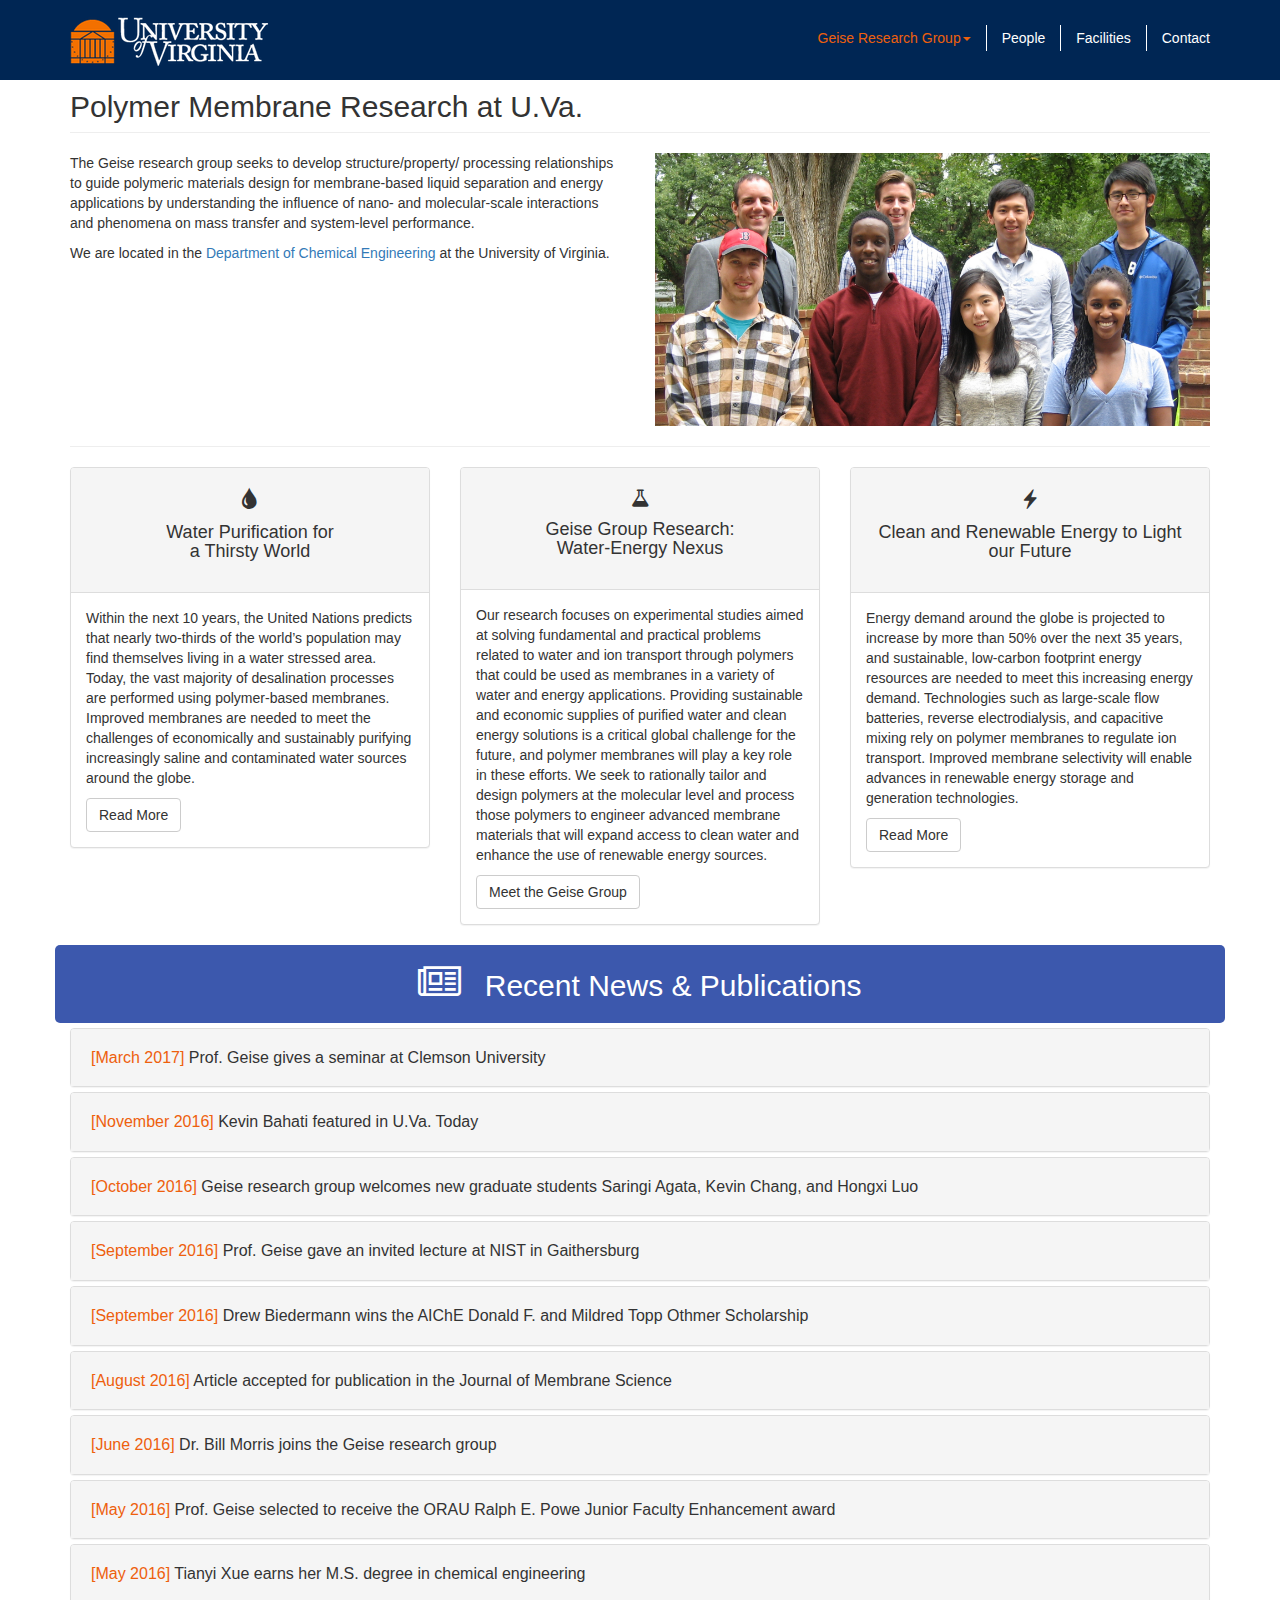
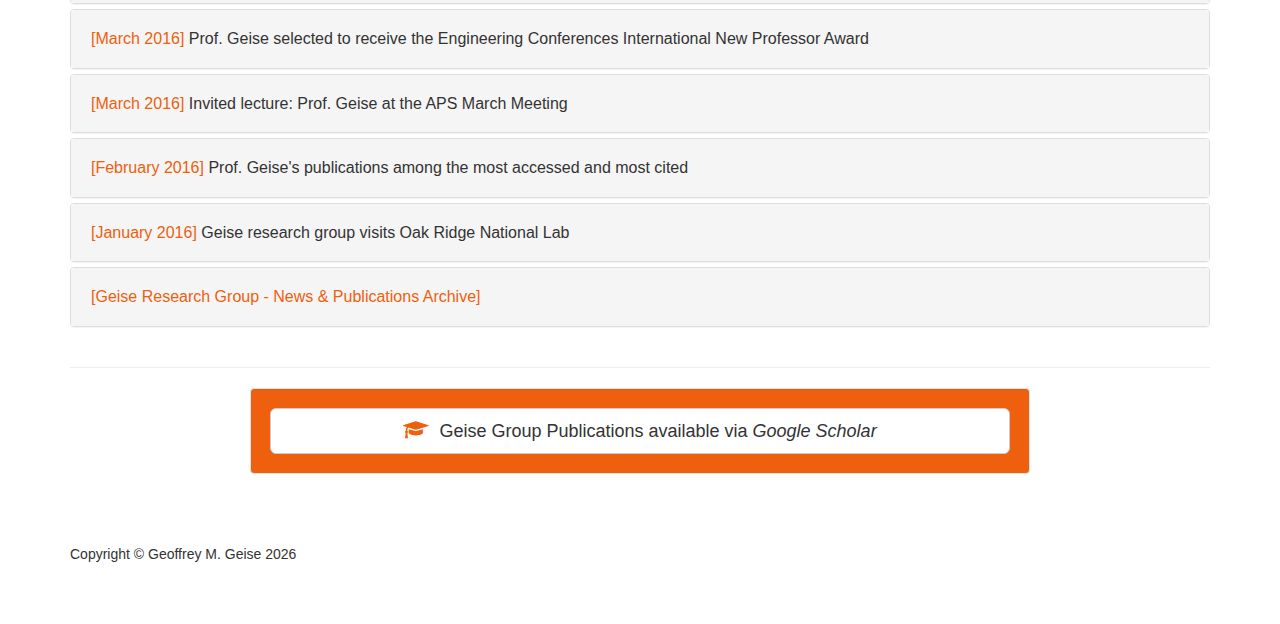
<file: index.html>
<!DOCTYPE html>
<html lang="en">

<head>

    <meta charset="utf-8">
    <meta http-equiv="X-UA-Compatible" content="IE=edge">
    <meta name="viewport" content="width=device-width, initial-scale=1">
    <meta name="description" content="Geise Research Group at the University of Virginia">
    <meta name="author" content="Geoffrey Geise">

    <title>Geise Research Group</title>

    <!-- Bootstrap Core CSS -->
    <link href="css/bootstrap.min.css" rel="stylesheet">

    <!-- Custom CSS -->
    <link href="css/geise-group.css" rel="stylesheet">

    <!-- Custom Fonts -->
    <link href="font-awesome/css/font-awesome.min.css" rel="stylesheet" type="text/css">

    <!-- Favicon -->
    <link rel="icon" href="img/uva_favicon.png">

    <script src="js/jquery.js"></script>
    <script src="js/geise.js"></script>

<script>
  (function(i,s,o,g,r,a,m){i['GoogleAnalyticsObject']=r;i[r]=i[r]||function(){
  (i[r].q=i[r].q||[]).push(arguments)},i[r].l=1*new Date();a=s.createElement(o),
  m=s.getElementsByTagName(o)[0];a.async=1;a.src=g;m.parentNode.insertBefore(a,m)
  })(window,document,'script','//www.google-analytics.com/analytics.js','ga');

  ga('create', 'UA-61116045-1', 'auto');
  ga('send', 'pageview');

</script>

</head>

<body>

    <!-- Navigation -->
   <nav class="navbar navbar-inverse navbar-fixed-top" role="navigation">
        <div class="container">
            <!-- Brand and toggle get grouped for better mobile display -->
            <div class="navbar-header">
                <button type="button" class="navbar-toggle" data-toggle="collapse" data-target="#bs-example-navbar-collapse-1">
                    <span class="sr-only">Toggle navigation</span>
                    <span class="icon-bar"></span>
                    <span class="icon-bar"></span>
                    <span class="icon-bar"></span>
                </button>
                <a class="navbar-brand" href="http://www.virginia.edu/" target="_blank">
                    <img src="img/uvalogo.png" alt="uva logo">
                </a>
            </div>
            <!-- Collect the nav links, forms, and other content for toggling -->
            <div class="collapse navbar-collapse" id="bs-example-navbar-collapse-1">
                <ul class="nav navbar-nav navbar-right">
                    <li class="dropdown active_link">
                        <a href="index.html" class="dropdown-toggle" data-toggle="dropdown">Geise Research Group<b class="caret"></b></a>
                        <ul class="dropdown-menu">
                            <li>
                                <a href="index.html">Home Page</a>
                            </li>
                            <li>
                                <a href="water.html">Water Purification</a>
                            </li>
                            <li>
                                <a href="energy.html">Renewable Energy</a>
                            </li>
                        </ul>
                    </li>
                    <li>
                        <a href="people.html">People</a>
                    </li>
                    <li>
                        <a href="facilities.html">Facilities</a>
                    </li>
                    <li>
                        <a href="contact.html">Contact</a>
                    </li>
                </ul>
            </div>
            <!-- /.navbar-collapse -->
        </div>
        <!-- /.container -->
    </nav>

    <!-- Page Content -->
    <div class="container">

    <!-- Features Section -->
        <div class="row">
            <div class="col-lg-12">
                <h2 class="page-header">Polymer Membrane Research at U.Va.</h2>
            </div>
            <div class="col-md-6">
                <p>The Geise research group seeks to develop structure/property/ processing relationships to guide polymeric materials design for membrane-based liquid separation and energy applications by understanding the influence of nano- and molecular-scale interactions and phenomena on mass transfer and system-level performance.</p>

                <p>We are located in the <a href="http://www.che.virginia.edu/" target=
                "_blank">Department of Chemical Engineering</a> at the University of Virginia.</p>
            </div>
            <div class="col-md-6">
                <img class="img-responsive geiseGroupPic" src="img/geisegroup_fa16.jpg" alt="geise group members">
            </div>
        </div>
        <!-- /.row -->
        <hr>

        <!-- Marketing Icons Section -->
        <div class="row">
            <div class="col-md-4">
                <div class="panel panel-default">
                    <div class="panel-heading">
                        <i class="glyphicon glyphicon-tint"></i>
                        <h4>Water Purification for <br>a Thirsty World</h4>
                    </div>
                    <div class="panel-body">
                        <p>Within the next 10 years, the United Nations predicts that nearly two-thirds of the world’s population may find themselves living in a water stressed area. Today, the vast majority of desalination processes are performed using polymer-based membranes. Improved membranes are needed to meet the challenges of economically and sustainably purifying increasingly saline and contaminated water sources around the globe.</p>
                        <a href="water.html" class="btn btn-default">Read More</a>
                    </div>
                </div>
            </div>
            <div class="col-md-4">
                <div class="panel panel-default">
                    <div class="panel-heading">
                        <i class="fa fa-flask"></i>
                        <h4>Geise Group Research: <br>Water-Energy Nexus</h4>
                    </div>
                    <div class="panel-body">
                        <p>Our research focuses on experimental studies aimed at solving fundamental and practical problems related to water and ion transport through polymers that could be used as membranes in a variety of water and energy applications. Providing sustainable and economic supplies of purified water and clean energy solutions is a critical global challenge for the future, and polymer membranes will play a key role in these efforts. We seek to rationally tailor and design polymers at the molecular level and process those polymers to engineer advanced membrane materials that will expand access to clean water and enhance the use of renewable energy sources.</p>
                        <a href="people.html" class="btn btn-default">Meet the Geise Group</a>
                    </div>
                </div>
            </div>
            <div class="col-md-4">
                <div class="panel panel-default">
                    <div class="panel-heading">
                        <i class="glyphicon glyphicon-flash"></i>
                        <h4>Clean and Renewable Energy to Light our Future</h4>
                    </div>
                    <div class="panel-body">
                        <p>Energy demand around the globe is projected to increase by more than 50% over the next 35 years, and sustainable, low-carbon footprint energy resources are needed to meet this increasing energy demand. Technologies such as large-scale flow batteries, reverse electrodialysis, and capacitive mixing rely on polymer membranes to regulate ion transport. Improved membrane selectivity will enable advances in renewable energy storage and generation technologies.</p>
                        <a href="energy.html" class="btn btn-default">Read More</a>
                    </div>
                </div>
            </div>
        </div>
        <!-- /.row -->

   <!-- News Updates Accordion -->
        <div class="row">
            <div class="col-lg-12 news-header">
                <h2><i class="fa fa-newspaper-o"></i> Recent News &amp; Publications</h2>
            </div>
            <div class="col-lg-12">
                <div class="panel-group" id="accordion">
                    <!-- /.panel -->
                    <div class="panel panel-default">
                        <div class="panel-heading">
                            <h4 class="panel-title">
                                <a class="accordion-toggle" data-toggle="collapse" data-parent="#accordion" href="#collapseM12"><span class="date">[March 2017]</span> Prof. Geise gives a seminar at Clemson University</a>
                            </h4>
                        </div>
                        <div id="collapseM12" class="panel-collapse collapse">
                            <div class="panel-body">
                                Professor Geise gave a seminar titled <em>Structure/property relationships in polymer membranes for water purification and energy applications</em> to the Department of Chemical & Biomolecular Engineering at Clemson University.
                            </div>
                        </div>
                    </div>
                    <!-- /.panel -->
                    <div class="panel panel-default">
                        <div class="panel-heading">
                            <h4 class="panel-title">
                                <a class="accordion-toggle" data-toggle="collapse" data-parent="#accordion" href="#collapseM11"><span class="date">[November 2016]</span> Kevin Bahati featured in U.Va. Today</a>
                            </h4>
                        </div>
                        <div id="collapseM11" class="panel-collapse collapse">
                            <div class="panel-body">
                                Undergraduate researcher, Kevin Bahati, was featured in a <a href="https://news.virginia.edu/content/student-spotlight-african-students-past-leads-research-water-purification?utm_source=VirginiaHome&utm_medium=referral&utm_campaign=news" target="_blank">U.Va. Today Student Spotlight</a>. Kevin is conducting research in the group with the support of the U.Va. <a href="http://www.virginia.edu/cue/usoar.html" target="_blank">USOAR</a> program.
                            </div>
                        </div>
                    </div>
                    <!-- /.panel -->
                    <div class="panel panel-default">
                        <div class="panel-heading">
                            <h4 class="panel-title">
                                <a class="accordion-toggle" data-toggle="collapse" data-parent="#accordion" href="#collapseM10"><span class="date">[October 2016]</span> Geise research group welcomes new graduate students Saringi Agata, Kevin Chang, and Hongxi Luo</a>
                            </h4>
                        </div>
                        <div id="collapseM10" class="panel-collapse collapse">
                            <div class="panel-body">
                                The Geise research group is excited to welcome new graduate students Saringi Agata (Columbia University), Kevin Chang (University College London), and Hongxi Luo (University of Missouri Columbia and East China University of Science & Technology) into the group.
                            </div>
                        </div>
                    </div>
                    <!-- /.panel -->
                    <div class="panel panel-default">
                        <div class="panel-heading">
                            <h4 class="panel-title">
                                <a class="accordion-toggle" data-toggle="collapse" data-parent="#accordion" href="#collapseM9"><span class="date">[September 2016]</span> Prof. Geise gave an invited lecture at NIST in Gaithersburg</a>
                            </h4>
                        </div>
                        <div id="collapseM9" class="panel-collapse collapse">
                            <div class="panel-body">
                                Prof. Geise delivered an invited lecture titled <i>Structure/property relationships in polymer membranes for water purification and energy applications</i> to the Materials Science & Engineering Division at NIST in Gaithersburg, MD.
                                </div>
                        </div>
                    </div>
                    <!-- /.panel -->
                    <div class="panel panel-default">
                        <div class="panel-heading">
                            <h4 class="panel-title">
                                <a class="accordion-toggle" data-toggle="collapse" data-parent="#accordion" href="#collapseM8"><span class="date">[September 2016]</span> Drew Biedermann wins the AIChE Donald F. and Mildred Topp Othmer Scholarship</a>
                            </h4>
                        </div>
                        <div id="collapseM8" class="panel-collapse collapse">
                            <div class="panel-body">
                                Fourth year undergraduate student Drew Biedermann was awarded a 2016-2017 <a href="http://www.aiche.org/community/awards/donald-f-mildred-topp-othmer-scholarship-awards" target="_blank">Donald F. and Mildred Topp Othmer Scholarship</a> by the American Institute of Chemical Engineers. This award is presented annually to 15 AIChE undergraduate student members on the basis of academic achievement and involvement in student chapter activities.
                                <br>
                                The award will be presented at the 2016 AIChE Annual Student Conference in San Francisco on Sunday, November 13.
                                </div>
                        </div>
                    </div>
                    <!-- /.panel -->
                    <div class="panel panel-default">
                        <div class="panel-heading">
                            <h4 class="panel-title">
                                <a class="accordion-toggle" data-toggle="collapse" data-parent="#accordion" href="#collapseM7"><span class="date">[August 2016]</span> Article accepted for publication in the Journal of Membrane Science</a>
                            </h4>
                        </div>
                        <div id="collapseM7" class="panel-collapse collapse">
                            <div class="panel-body">
                                Huan Zhang's publication titled <a href="http://www.sciencedirect.com/science/article/pii/S0376738816304057" target="_blank"><i>Modeling the water permeability and water/salt selectivity tradeoff in polymer membranes</i></a> has been accepted for publication in the Journal of Membrane Science.
                                </div>
                        </div>
                    </div>
                    <!-- /.panel -->
                    <div class="panel panel-default">
                        <div class="panel-heading">
                            <h4 class="panel-title">
                                <a class="accordion-toggle" data-toggle="collapse" data-parent="#accordion" href="#collapseM6"><span class="date">[June 2016]</span> Dr. Bill Morris joins the Geise research group</a>
                            </h4>
                        </div>
                        <div id="collapseM6" class="panel-collapse collapse">
                            <div class="panel-body">
                                The Geise research group is pleased to welcome Dr. Bill Morris (Ph.D., Chemistry, 2016) as a postdoctoral scholar. Dr. Morris will be studying backbone dynamics and dielectric properties of hydrated membrane polymers.
                                </div>
                        </div>
                    </div>
                    <!-- /.panel -->
                    <div class="panel panel-default">
                        <div class="panel-heading">
                            <h4 class="panel-title">
                                <a class="accordion-toggle" data-toggle="collapse" data-parent="#accordion" href="#collapseM5"><span class="date">[May 2016]</span> Prof. Geise selected to receive the ORAU Ralph E. Powe Junior Faculty Enhancement award</a>
                            </h4>
                        </div>
                        <div id="collapseM5" class="panel-collapse collapse">
                            <div class="panel-body">
                                Prof. Geise was selected to receive the ORAU Ralph E. Powe Junior Faculty Enhancement Award. Each year, ORAU member institutions are permitted to nominate up to 2 junior faculty members for the award to enhance their research. Prof. Geise was nominated by U.Va. this year and was one of 35 junior faculty from across the nation to be selected for the award. He was chosen from 132 applicants from ORAU’s 121 institutions.
                                </div>
                        </div>
                    </div>
                                        <!-- /.panel -->
                    <div class="panel panel-default">
                        <div class="panel-heading">
                            <h4 class="panel-title">
                                <a class="accordion-toggle" data-toggle="collapse" data-parent="#accordion" href="#collapseM4"><span class="date">[May 2016]</span> Tianyi Xue earns her M.S. degree in chemical engineering</a>
                            </h4>
                        </div>
                        <div id="collapseM4" class="panel-collapse collapse">
                            <div class="panel-body">
                                Congratulations to graduate student Tianyi Xue for earning her M.S. degree in chemical engineering with her thesis, "Polymer backbone dynamics influence water/ion transport selectivity in membranes for water purification"!
                                </div>
                        </div>
                    </div>
                    <!-- /.panel -->
                    <div class="panel panel-default">
                        <div class="panel-heading">
                            <h4 class="panel-title">
                                <a class="accordion-toggle" data-toggle="collapse" data-parent="#accordion" href="#collapseM51"><span class="date">[March 2016]</span> Prof. Geise selected to receive the Engineering Conferences International New Professor Award</a>
                            </h4>
                        </div>
                        <div id="collapseM51" class="panel-collapse collapse">
                            <div class="panel-body">
                                Prof. Geise was selected to receive the Engineering Conferences International (ECI) New Professor Award. This award is made to assistant professors to develop future talent by enabling their attendance at an ECI meeting. Prof. Geise will present the group's research at the <a href="http://www.engconf.org/conferences/chemical-engineering/advanced-membrane-technology-vii/" target="_blank">Advanced Membrane Technology VII</a> meeting in September 2016.
                                </div>
                        </div>
                    </div>
                    <!-- /.panel -->
                    <div class="panel panel-default">
                        <div class="panel-heading">
                            <h4 class="panel-title">
                                <a class="accordion-toggle" data-toggle="collapse" data-parent="#accordion" href="#collapseEight"><span class="date">[March 2016]</span> Invited lecture: Prof. Geise at the APS March Meeting</a>
                            </h4>
                        </div>
                        <div id="collapseEight" class="panel-collapse collapse">
                            <div class="panel-body">
                                Prof. Geise delivered an invited presentation titled <i>Structure/property relationships in polymer membranes for water purification and energy applications</i> at the APS March Meeting in Baltimore.
                            </div>
                        </div>
                    </div>
                    <!-- /.panel -->
                    <div class="panel panel-default">
                        <div class="panel-heading">
                            <h4 class="panel-title">
                                <a class="accordion-toggle" data-toggle="collapse" data-parent="#accordion" href="#collapseM3"><span class="date">[February 2016]</span> Prof. Geise's publications among the most accessed and most cited</a>
                            </h4>
                        </div>
                        <div id="collapseM3" class="panel-collapse collapse">
                            <div class="panel-body">
                                More than 5 years after publication, Prof. Geise's article <a href="http://dx.doi.org/10.1002/polb.22037" target="_blank">Water purification by membranes: The role of polymer science</a> is still 'topping the charts' in the Journal of Polymer Science: Part B as it was the <a href="http://onlinelibrary.wiley.com/journal/10.1002/(ISSN)1099-0488/homepage/MostAccessed.html" target="_blank">most accessed article</a> in the journal during 2015.
                                <br>
                                <br>
                                Additionally, Prof. Geise's article <a href="http://dx.doi.org/10.1016/j.memsci.2010.11.054" target="_blank">Water permeability and water/salt selectivity tradeoff in polymers for desalination</a> is listed as one of the <a href="http://www.journals.elsevier.com/journal-of-membrane-science/most-cited-articles/" target="_blank">most cited articles</a> in the Journal of Membrane Science.
                                </div>
                        </div>
                    </div>
                    <!-- /.panel -->
                    <div class="panel panel-default">
                        <div class="panel-heading">
                            <h4 class="panel-title">
                                <a class="accordion-toggle" data-toggle="collapse" data-parent="#accordion" href="#collapseM2"><span class="date">[January 2016]</span> Geise research group visits Oak Ridge National Lab</a>
                            </h4>
                        </div>
                        <div id="collapseM2" class="panel-collapse collapse">
                            <div class="panel-body">
                                The Geise research group traveled to Oak Ridge National Lab to meet with researchers in the Center for Nanophase Materials Science (CNMS) and Neutron Sciences to discuss mutual interests in polymers for membrane-based water treatment and energy applications.
                                </div>
                        </div>
                    </div>
                    <!-- /.panel -->
                     <div class="panel panel-default">
                        <div class="panel-heading">
                            <h4 class="panel-title">
                                <a class="accordion-toggle" data-toggle="collapse" data-parent="#accordion" href="#collapseA"><span class="date">[Geise Research Group - News & Publications Archive]</span></a>
                            </h4>
                        </div>
                        <div id="collapseA" class="panel-collapse collapse">
                            <div class="panel-body">
                                
                                <strong><span class="date">[December 2015]</span> Huan Zhang earns his M.E. degree in chemical engineering, and Professor Geise gives invited talks at the Pacific Polymer Conference and Pacifichem 2015</strong>
                                <p class="tab">
                                Congratulations to graduate student Huan Zhang for earning his M.E. degree in chemical engineering!
                                <br>
                                <br>
                                Additionally, Prof. Geise gave invited talks on group research activities related to the influence of polymer backbone rigidity on water/salt selectivity and ion specific effects in charged polymer membrane materials for water and energy applications at the 14th Pacific Polymer Conference and the Pacifichem 2015 meeting, respectively.
                                </p>


                                <strong><span class="date">[November 2015]</span> Drew Biedermann and Professor Geise give presentations at the 2015 AIChE Annual Meeting</strong>
                                <p class="tab">
                                Drew Biedermann (pictured below) presented his research at the undergraduate student poster session at the 2015 AIChE Annual Meeting in Salt Lake City. His poster was titled, "Concentration Dependence of Transport and Sorption Behavior of NaCl in Disulfonated Poly(Arylene Ether Sulfone) Membranes". Additionally, at the meeting, Professor Geise gave a presentation highlighting the group's research efforts.
                                <br>
                                <br>
                                <img class="img-responsive geiseGroupPic" src="img/aiche2015.jpg" width="500">
                                </p>

                                <strong><span class="date">[October 2015]</span> Geise research group featured in U.Va. Today</strong>
                                <p class="tab">
                                Geise research group work on membrane polymers for water purification and desalination was featured in a <a href="https://news.virginia.edu/content/improved-polymer-membranes-may-simplify-desalination-reduce-cost" target="_blank">U.Va. Today article</a>.
                                </p>

                                <strong><span class="date">[August 2015]</span> Article accepted for publication in Environmental Science</strong>
                                <p class="tab">
                                "<a href="http://pubs.rsc.org/en/Content/ArticleLanding/2015/EW/C5EW00160A#!divAbstract" target="_blank">Reducing nitrogen crossover in microbial reverse-electrodialysis cells by using adjacent anion exchange membranes and anion exchange resin</a>" has been accepted for publication in the RSC journal Environmental Science: Water Research &amp; Technology
                                </p>

                                <strong>Professor Geise was featured in the Spring 2015 edition of <em>ChE News at U.Va.</em></strong>
                                <p class="tab">
                                Read the article "<a href="http://www.seas.virginia.edu/pubs/che_newsletter/spr15/geise.php" target="_blank">Tuning Polymer Membranes for Water and Energy Applications</a>" in the Spring 2015 edition of <em>ChE News at U.Va.</em>
                                </p>

                                <strong><span class="date">[June 2015]</span> Article accepted for publication in the Journal of Membrane Science</strong>
                                <p class="tab">
                                "<a href="http://www.dx.doi.org/10.1016/j.memsci.2015.05.030" target="_blank">Water and salt transport properties of zwitterionic polymer films</a>" has been accepted for publication in the Journal of Membrane Science.
                                </p>

                                <strong><span class="date">[May 2015]</span> Geise research group welcomes graduate student Huan Zhang</strong>
                                <p class="tab">
                                Graduate student Huan Zhang (Tsinghua University) has joined the Geise Research Group.
                                </p>

                                <strong><span class="date">[March 2015]</span> Prof. Geise wins NAMS Young Membrane Scientist Award</strong>
                                <p class="tab">
                                The North American Membrane Society <a href="http://www.membranes.org/" target="_blank">(NAMS)</a> awarded Prof. Geise the Young Membrane Scientist Award, which will be presented at the <a href="http://www.membranes.org/2015/" target="_blank">NAMS 2015</a> meeting held in Boston in early June.
                                </p>

                                <strong><span class="date">[February 2015]</span> Invited lecture: Prof. Geise at the Advances in Materials and Processes for Polymeric Membrane Mediated Water Purification meeting</strong>
                                <p class="tab">
                                Prof. Geise delivered an invited presentation titled Ion sorption and transport in charged polymers for membrane applications at the Advances in Materials and Processes for Polymeric Membrane Mediated Water Purification meeting in Pacific Grove, CA.
                                </p>

                                <strong><span class="date">[December 2014]</span> Invited lecture: Prof. Geise at the Macromex 2014 meeting</strong>
                                <p class="tab">
                                Prof. Geise delivered an invited presentation titled Structure/property relationships in polymer membranes for water and energy at the Macromex 2014 meeting in Nuevo Vallarta.
                                </p>

                                <strong><span class="date">[November 2014]</span> Geise research group welcomes new graduate students Yuanyuan Ji and Tianyi Xue</strong>
                                <p class="tab">
                                Graduate students Yuanyuan Ji (Tianjin University) and Tianyi Xue (Tsinghua University) have joined the Geise Research Group.
                                </p>

                                <strong><span class="date">[August 2014]</span> Article accepted for publication in Physical Chemistry Chemical Physics</strong>
                                <p class="tab">
                                "<a href="http://www.dx.doi.org/10.1039/C4CP03076A" target="_blank">Specific ion effects on membrane potential and the permselectivity of ion exchange membranes</a>" has been accepted for publication in the RSC journal Physical Chemistry Chemical Physics.
                                </p>

                                <strong><span class="date">[July 2014]</span> Prof. Geise named an Excellence in Diversity Fellow at U.Va.</strong>
                                <p class="tab">
                                Prof. Geise was awarded a 2014-2015 Excellence in Diversity Fellowship at the University of Virginia.
                                </p>

                                </div>
                        </div>
                    </div>
                    <!-- /.panel -->
                   
                </div>
                <!-- /.panel-group -->
            </div>
            <!-- /.col-lg-12 -->
        </div>
        <!-- /.row -->
        <hr>
        <!-- Google Scholar Section -->
    <div class="row">
        <div class="col-md-2">
        </div>
        <div class="well col-md-8">
            <div class="row">
                <div class="col-md-12">
                    <a class="btn btn-lg btn-default btn-block" href="https://scholar.google.com/citations?user=pR8eT_sAAAAJ" target="_blank"> <i class="fa fa-graduation-cap"></i><p class="google_scholar"> Geise Group Publications available via <em>Google Scholar</em></p></a>
                </div>
            </div>
        </div>
        <div class="col-md-2">
        </div>
    </div>
        <!-- Footer -->
        <footer>
            <div class="row">
                <div class="col-lg-12">
                    <p>Copyright &copy; Geoffrey M. Geise <span id="year"></span></p>
                </div>
            </div>
        </footer>

    </div>
    <!-- /.container -->

    <!-- jQuery -->
    <script src="js/jquery.js"></script>

    <!-- Bootstrap Core JavaScript -->
    <script src="js/bootstrap.min.js"></script>

</body>

</html>
</file>
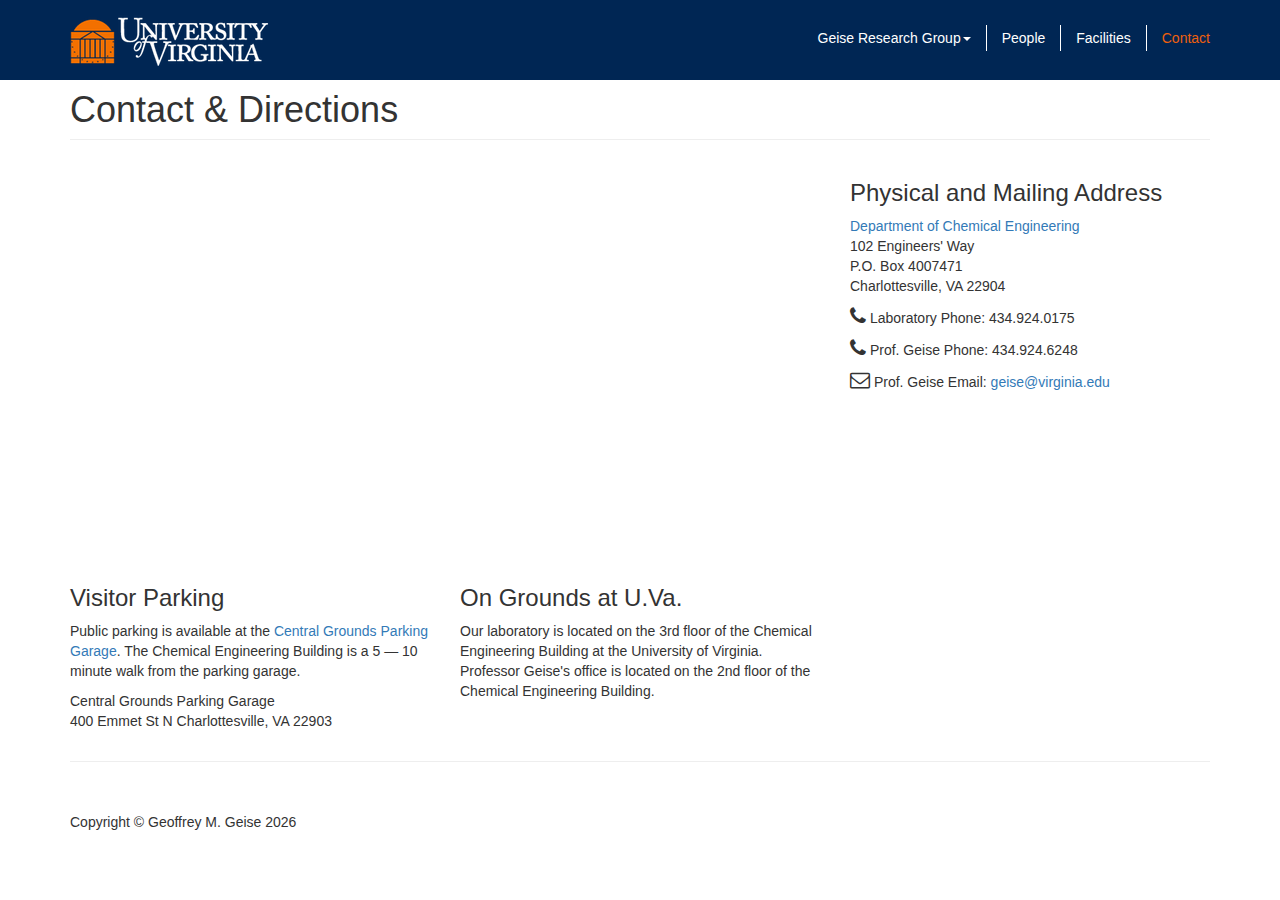
<file: contact.html>
<!DOCTYPE html>
<html lang="en">

<head>

    <meta charset="utf-8">
    <meta http-equiv="X-UA-Compatible" content="IE=edge">
    <meta name="viewport" content="width=device-width, initial-scale=1">
    <meta name="description" content="Geise Research Group at the University of Virginia">
    <meta name="author" content="Geoffrey Geise">

    <title>Geise Research Group | Contact</title>

    <!-- Bootstrap Core CSS -->
    <link href="css/bootstrap.min.css" rel="stylesheet">

    <!-- Custom CSS -->
    <link href="css/geise-group.css" rel="stylesheet">

    <!-- Custom Fonts -->
    <link href="font-awesome/css/font-awesome.min.css" rel="stylesheet" type="text/css">

    <!-- Favicon -->
    <link rel="icon" href="img/uva_favicon.png">

    <script src="js/jquery.js"></script>
    <script src="js/geise.js"></script>


<script>
  (function(i,s,o,g,r,a,m){i['GoogleAnalyticsObject']=r;i[r]=i[r]||function(){
  (i[r].q=i[r].q||[]).push(arguments)},i[r].l=1*new Date();a=s.createElement(o),
  m=s.getElementsByTagName(o)[0];a.async=1;a.src=g;m.parentNode.insertBefore(a,m)
  })(window,document,'script','//www.google-analytics.com/analytics.js','ga');

  ga('create', 'UA-61116045-1', 'auto');
  ga('send', 'pageview');

</script>

</head>

<body>

    <!-- Navigation -->
   <nav class="navbar navbar-inverse navbar-fixed-top" role="navigation">
        <div class="container">
            <!-- Brand and toggle get grouped for better mobile display -->
            <div class="navbar-header">
                <button type="button" class="navbar-toggle" data-toggle="collapse" data-target="#bs-example-navbar-collapse-1">
                    <span class="sr-only">Toggle navigation</span>
                    <span class="icon-bar"></span>
                    <span class="icon-bar"></span>
                    <span class="icon-bar"></span>
                </button>
                <a class="navbar-brand" href="http://www.virginia.edu/" target="_blank">
                    <img src="img/uvalogo.png" alt="uva logo">
                </a>
            </div>
            <!-- Collect the nav links, forms, and other content for toggling -->
            <div class="collapse navbar-collapse" id="bs-example-navbar-collapse-1">
                <ul class="nav navbar-nav navbar-right">
                    <li class="dropdown">
                        <a href="index.html" class="dropdown-toggle" data-toggle="dropdown">Geise Research Group<b class="caret"></b></a>
                        <ul class="dropdown-menu">
                            <li>
                                <a href="index.html">Home Page</a>
                            </li>
                            <li>
                                <a href="water.html">Water Purification</a>
                            </li>
                            <li>
                                <a href="energy.html">Renewable Energy</a>
                            </li>
                        </ul>
                    </li>
                    <li>
                        <a href="people.html">People</a>
                    </li>
                    <li>
                        <a href="facilities.html">Facilities</a>
                    </li>
                    <li class="active_link">
                        <a href="contact.html">Contact</a>
                    </li>
                </ul>
            </div>
            <!-- /.navbar-collapse -->
        </div>
        <!-- /.container -->
    </nav>

    <!-- Page Content -->
    <div class="container">

        <!-- Page Heading/Breadcrumbs -->
        <div class="row">
            <div class="col-lg-12">
                <h1 class="page-header">Contact &amp; Directions</h1>
            </div>
        </div>
        <!-- /.row -->

        <!-- Content Row -->
        <div class="row">
            <!-- Map Column -->
            <div class="col-md-8">
                <!-- Embedded Map -->
                 <iframe width='100%' height='400px' frameBorder='0' src='https://a.tiles.mapbox.com/v4/rmhcharlottesville.lfe6cf5l/attribution,zoompan,zoomwheel,geocoder,share.html?access_token=pk.eyJ1Ijoicm1oY2hhcmxvdHRlc3ZpbGxlIiwiYSI6ImRFaE1pNHMifQ.g7g0LClyS9M88Q3GFyn9hA'>
                </iframe>
            </div>
            <!-- Contact Details Column -->
            <div class="col-md-4">
                <h3>Physical and Mailing Address</h3>
                <p>
                    <a href="http://www.che.virginia.edu/" target="_blank">Department of Chemical Engineering</a><br>
                    102 Engineers' Way<br>
                    P.O. Box 4007471<br>
                    Charlottesville, VA 22904<br>
                    <p><i class="fa fa-phone"></i> 
                    Laboratory Phone: 434.924.0175</p>
                </p>
                <p><i class="fa fa-phone"></i> 
                    Prof. Geise Phone: 434.924.6248
                </p>
                <p><i class="fa fa-envelope-o"></i> 
                    Prof. Geise Email: <a href="mailto:geise@virginia.edu">geise@virginia.edu</a>
                </p>
            </div>
        </div>
        <!-- /.row -->

        <div class="row">
            <div class="col-md-4">
                <h3>Visitor Parking</h3>
                <p>
                Public parking is available at the <a href="http://www.virginia.edu/parking/facilities/central.html" target="_blank">Central Grounds Parking Garage</a>. The Chemical Engineering Building is a 5 &mdash; 10 minute walk from the parking garage.
                </p>
                <p>Central Grounds Parking Garage<br>
                400 Emmet St N
                Charlottesville, VA 22903
                </p>
            </div>
            <div class="col-md-4">
                 <h3>On Grounds at U.Va.</h3>
                <p>
                Our laboratory is located on the 3rd floor of the Chemical Engineering Building at the University of Virginia. Professor Geise's office is located on the 2nd floor of the Chemical Engineering Building.
                </p>
            </div>

        </div>
        <!-- /.row -->

        <hr>

        <!-- Footer -->
     <footer>
            <div class="row">
                <div class="col-lg-12">
                    <p>Copyright &copy; Geoffrey M. Geise <span id="year"></span></p>
                </div>
            </div>
        </footer>

    </div>
    <!-- /.container -->

    <!-- jQuery -->
    <script src="js/jquery.js"></script>

    <!-- Bootstrap Core JavaScript -->
    <script src="js/bootstrap.min.js"></script>

</body>

</html>
</file>
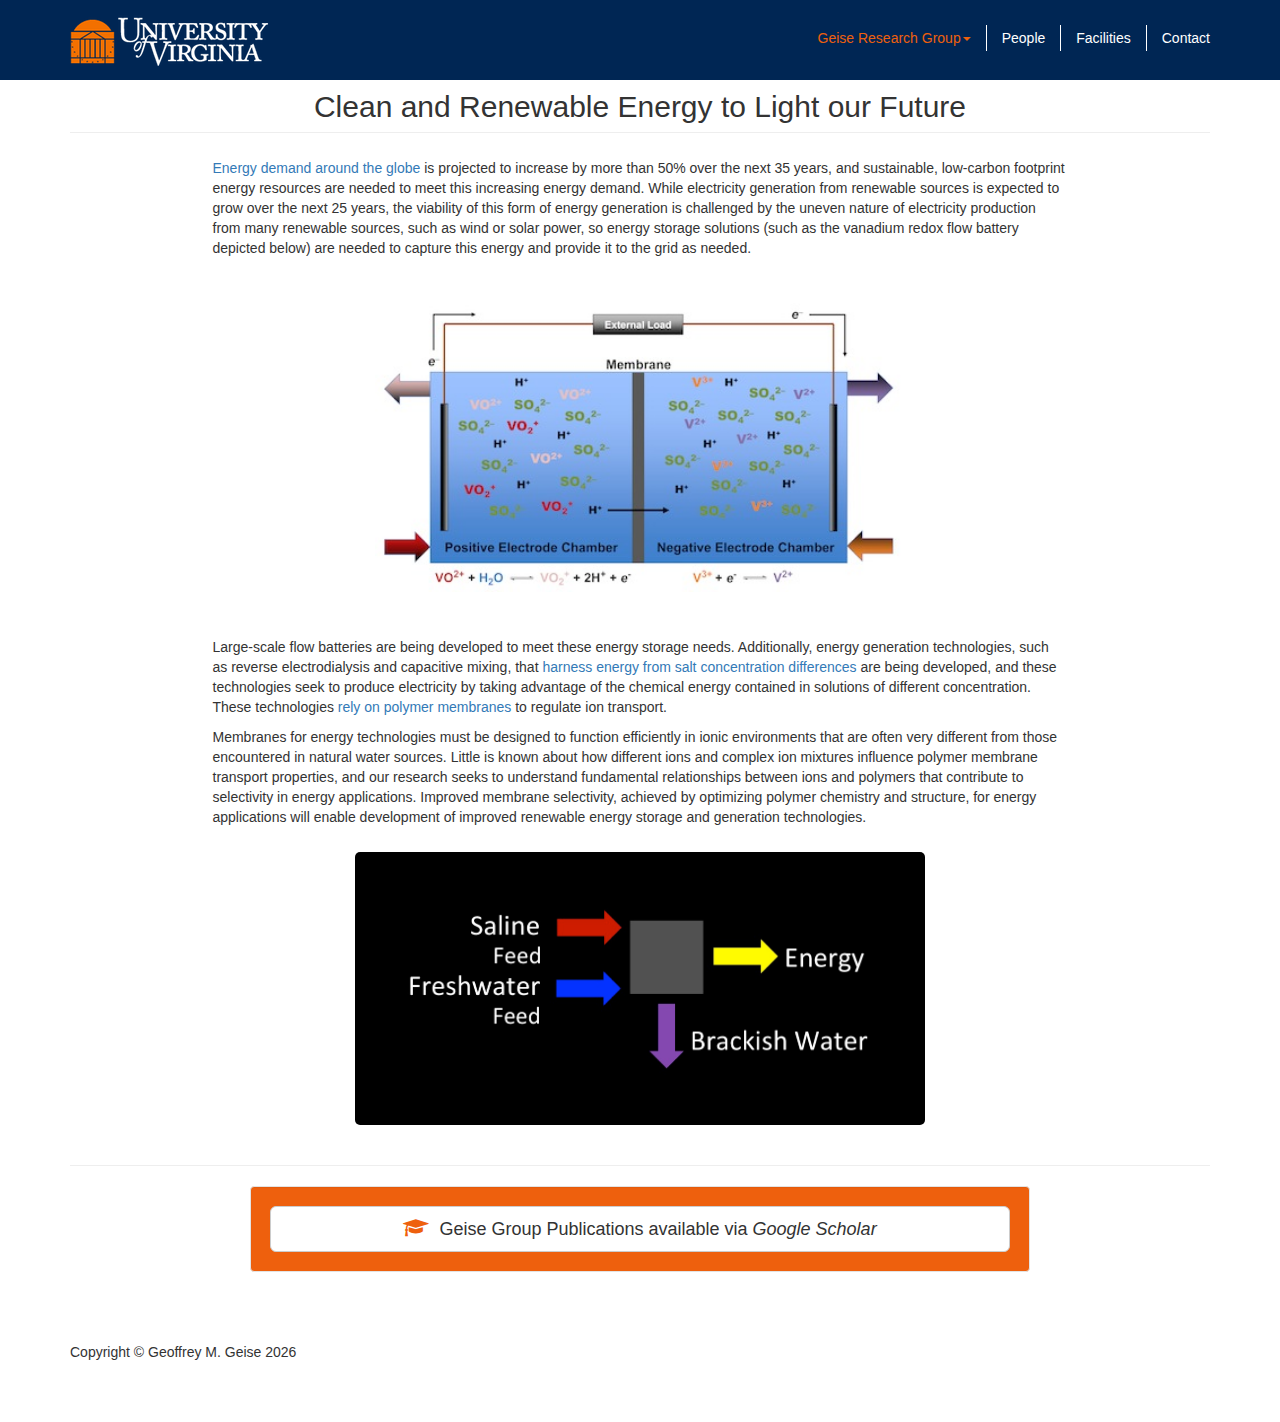
<file: energy.html>
<!DOCTYPE html>
<html lang="en">

<head>

    <meta charset="utf-8">
    <meta http-equiv="X-UA-Compatible" content="IE=edge">
    <meta name="viewport" content="width=device-width, initial-scale=1">
    <meta name="description" content="Geise Research Group at the University of Virginia">
    <meta name="author" content="Geoffrey Geise">

    <title>Geise Research Group | Renewable Energy</title>

    <!-- Bootstrap Core CSS -->
    <link href="css/bootstrap.min.css" rel="stylesheet">

    <!-- Custom CSS -->
    <link href="css/geise-group.css" rel="stylesheet">

    <!-- Custom Fonts -->
    <link href="font-awesome/css/font-awesome.min.css" rel="stylesheet" type="text/css">

    <!-- Favicon -->
    <link rel="icon" href="img/uva_favicon.png">

    <script src="js/jquery.js"></script>
    <script src="js/geise.js"></script>

<script>
  (function(i,s,o,g,r,a,m){i['GoogleAnalyticsObject']=r;i[r]=i[r]||function(){
  (i[r].q=i[r].q||[]).push(arguments)},i[r].l=1*new Date();a=s.createElement(o),
  m=s.getElementsByTagName(o)[0];a.async=1;a.src=g;m.parentNode.insertBefore(a,m)
  })(window,document,'script','//www.google-analytics.com/analytics.js','ga');

  ga('create', 'UA-61116045-1', 'auto');
  ga('send', 'pageview');

</script>

</head>

<body>

    <!-- Navigation -->
   <nav class="navbar navbar-inverse navbar-fixed-top" role="navigation">
        <div class="container">
            <!-- Brand and toggle get grouped for better mobile display -->
            <div class="navbar-header">
                <button type="button" class="navbar-toggle" data-toggle="collapse" data-target="#bs-example-navbar-collapse-1">
                    <span class="sr-only">Toggle navigation</span>
                    <span class="icon-bar"></span>
                    <span class="icon-bar"></span>
                    <span class="icon-bar"></span>
                </button>
                <a class="navbar-brand" href="http://www.virginia.edu/" target="_blank">
                    <img src="img/uvalogo.png" alt="uva logo">
                </a>
            </div>
            <!-- Collect the nav links, forms, and other content for toggling -->
            <div class="collapse navbar-collapse" id="bs-example-navbar-collapse-1">
                <ul class="nav navbar-nav navbar-right">
                    <li class="dropdown active_link">
                        <a href="index.html" class="dropdown-toggle" data-toggle="dropdown">Geise Research Group<b class="caret"></b></a>
                        <ul class="dropdown-menu">
                            <li>
                                <a href="index.html">Home Page</a>
                            </li>
                            <li>
                                <a href="water.html">Water Purification</a>
                            </li>
                            <li>
                                <a href="energy.html">Renewable Energy</a>
                            </li>
                        </ul>
                    </li>
                    <li>
                        <a href="people.html">People</a>
                    </li>
                    <li>
                        <a href="facilities.html">Facilities</a>
                    </li>
                    <li>
                        <a href="contact.html">Contact</a>
                    </li>
                </ul>
            </div>
            <!-- /.navbar-collapse -->
        </div>
        <!-- /.container -->
    </nav>

    <!-- Page Content -->
    <div class="container">

    <!-- Features Section -->
        <div class="row">
            <div class="col-lg-12">
                <h2 class="page-header research_header">Clean and Renewable Energy to Light our Future</h2>
            </div>
            <div class="col-md-12">
                <p class="research_text"><a href="http://www.eia.gov/forecasts/ieo/" target="_blank">Energy demand around the globe</a> is projected to increase by more than 50% over the next 35 years, and sustainable, low-carbon footprint energy resources are needed to meet this increasing energy demand. While electricity generation from renewable sources is expected to grow over the next 25 years, the viability of this form of energy generation is challenged by the uneven nature of electricity production from many renewable sources, such as wind or solar power, so energy storage solutions (such as the vanadium redox flow battery depicted below) are needed to capture this energy and provide it to the grid as needed.</p>
            </div>
             <div class="col-md-12">
                <img class="img-responsive research_pic energy_pic" src="img/vanadium_redox_flow_battery_diagram.jpg" alt="vanadium redox flow battery diagram">
            </div>
            <div class="col-md-12">
                <p class="research_text">Large-scale flow batteries are being developed to meet these energy storage needs. Additionally, energy generation technologies, such as reverse electrodialysis and capacitive mixing, that <a href="http://www.dx.doi.org/10.1038/nature11477" target="_blank">harness energy from salt concentration differences</a> are being developed, and these technologies seek to produce electricity by taking advantage of the chemical energy contained in solutions of different concentration. These technologies <a href="http://pubs.rsc.org/en/Content/ArticleLanding/2014/EE/C4EE01303D#!divAbstract" target="_blank">rely on polymer membranes</a> to regulate ion transport.</p>
            </div>
            <div class="col-md-12">
                <p class="research_text">Membranes for energy technologies must be designed to function efficiently in ionic environments that are often very different from those encountered in natural water sources. Little is known about how different ions and complex ion mixtures influence polymer membrane transport properties, and our research seeks to understand fundamental relationships between ions and polymers that contribute to selectivity in energy applications. Improved membrane selectivity, achieved by optimizing polymer chemistry and structure, for energy applications will enable development of improved renewable energy storage and generation technologies.</p>
            </div>
            <div class="col-md-12">
                <img class="img-responsive research_pic" src="img/salinity_gradient_energy.jpg" alt="water in graduated cylinder">
            </div>
        </div>
        <!-- /.row -->
        <hr>

        <!-- Google Scholar Section -->
    <div class="row">
        <div class="col-md-2">
        </div>
        <div class="well col-md-8">
            <div class="row">
                <div class="col-md-12">
                    <a class="btn btn-lg btn-default btn-block" href="https://scholar.google.com/citations?user=pR8eT_sAAAAJ" target="_blank"> <i class="fa fa-graduation-cap"></i><p class="google_scholar"> Geise Group Publications available via <em>Google Scholar</em></p></a>
                </div>
            </div>
        </div>
        <div class="col-md-2">
        </div>
    </div>
        <!-- Footer -->
        <footer>
            <div class="row">
                <div class="col-lg-12">
                    <p>Copyright &copy; Geoffrey M. Geise <span id="year"></span></p>
                </div>
            </div>
        </footer>

    </div>
    <!-- /.container -->

    <!-- jQuery -->
    <script src="js/jquery.js"></script>

    <!-- Bootstrap Core JavaScript -->
    <script src="js/bootstrap.min.js"></script>

</body>

</html>
</file>
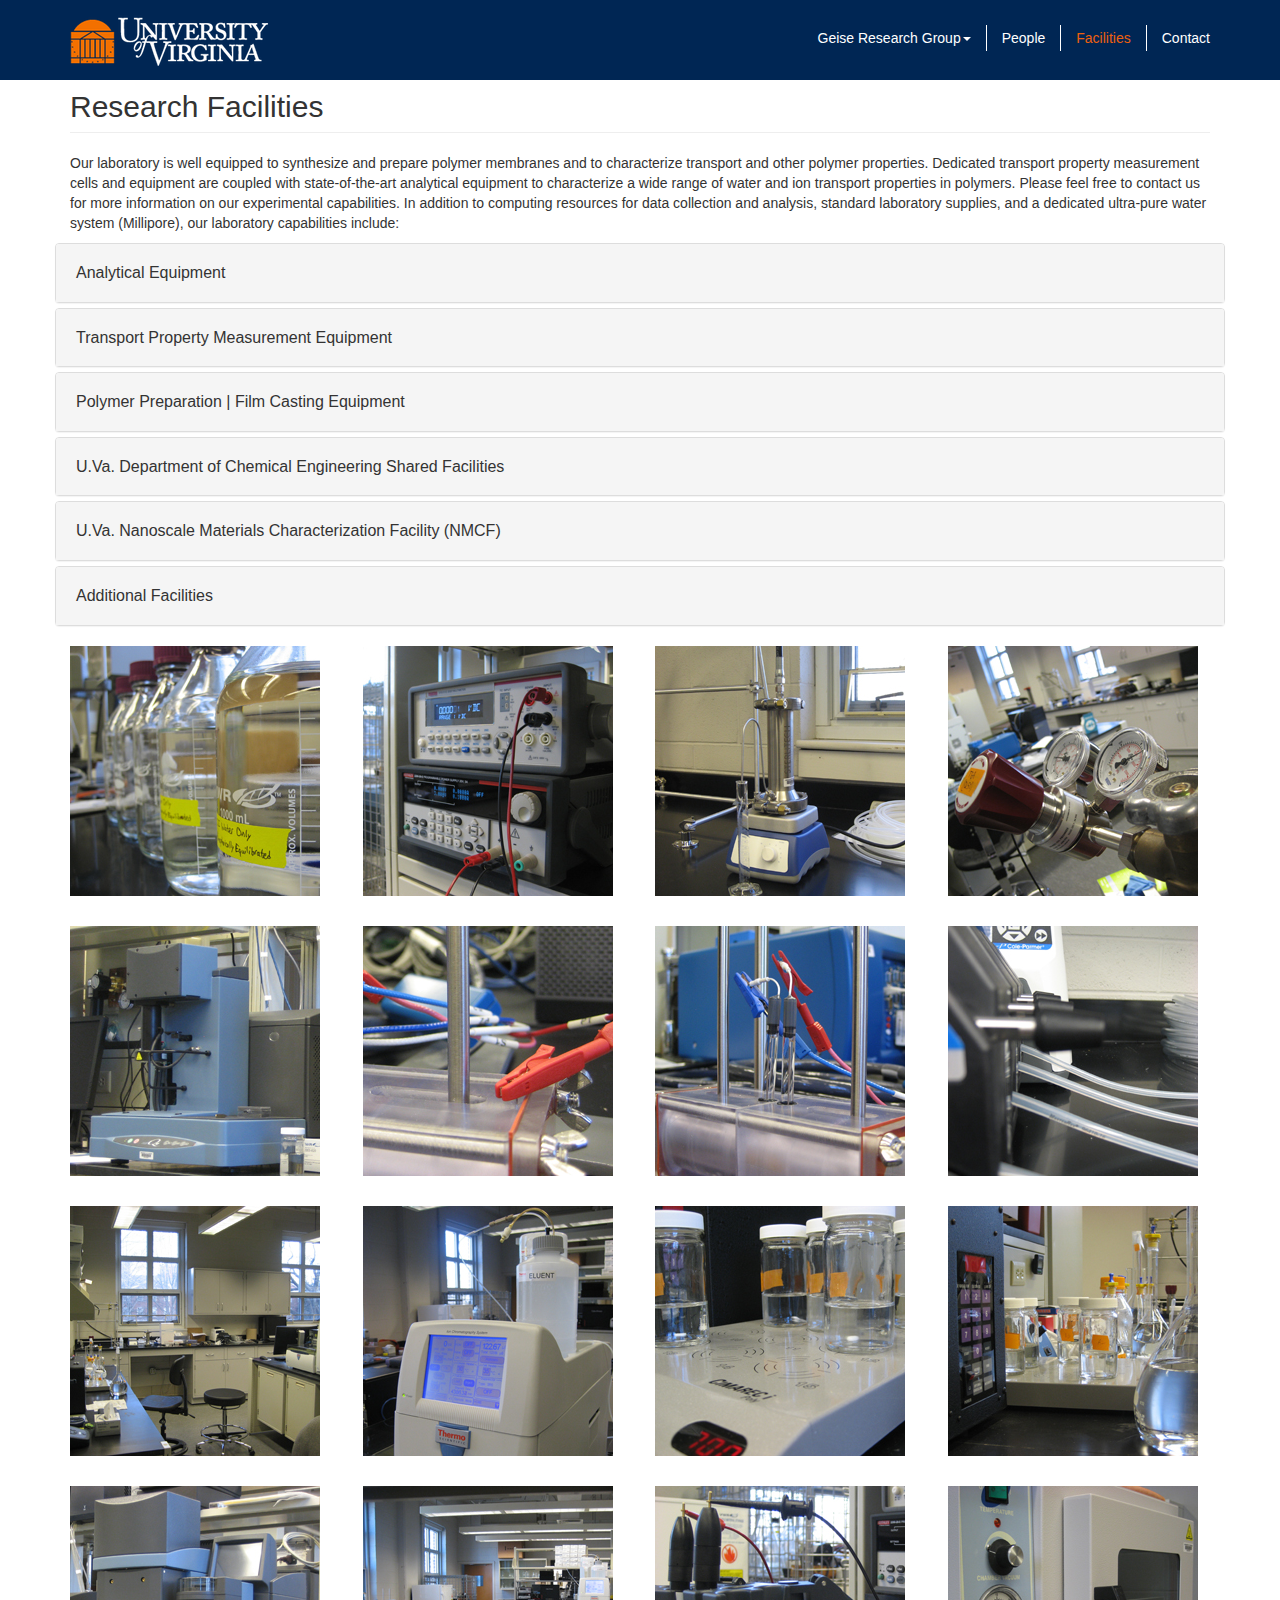
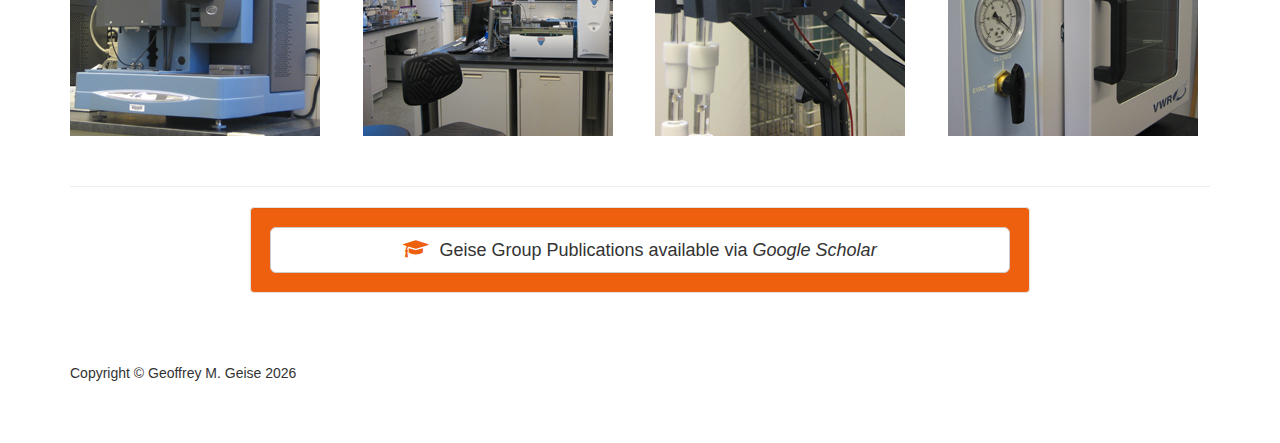
<file: facilities.html>
<!DOCTYPE html>
<html lang="en">
 
<head>

    <meta charset="utf-8">
    <meta http-equiv="X-UA-Compatible" content="IE=edge">
    <meta name="viewport" content="width=device-width, initial-scale=1">
    <meta name="description" content="Geise Research Group at the University of Virginia">
    <meta name="author" content="Geoffrey Geise">

    <title>Geise Research Group | Facilities</title>

    <!-- Bootstrap Core CSS -->
    <link href="css/bootstrap.min.css" rel="stylesheet">

    <!-- Custom CSS -->
    <link href="css/geise-group.css" rel="stylesheet">

    <!-- Custom Fonts -->
    <link href="font-awesome/css/font-awesome.min.css" rel="stylesheet" type="text/css">

    <!-- Favicon -->
    <link rel="icon" href="img/uva_favicon.png">

    <script src="js/jquery.js"></script>
    <script src="js/geise.js"></script>


<script>
  (function(i,s,o,g,r,a,m){i['GoogleAnalyticsObject']=r;i[r]=i[r]||function(){
  (i[r].q=i[r].q||[]).push(arguments)},i[r].l=1*new Date();a=s.createElement(o),
  m=s.getElementsByTagName(o)[0];a.async=1;a.src=g;m.parentNode.insertBefore(a,m)
  })(window,document,'script','//www.google-analytics.com/analytics.js','ga');

  ga('create', 'UA-61116045-1', 'auto');
  ga('send', 'pageview');

</script>

</head>

<body>

    <!-- Navigation -->
       <nav class="navbar navbar-inverse navbar-fixed-top" role="navigation">
        <div class="container">
            <!-- Brand and toggle get grouped for better mobile display -->
            <div class="navbar-header">
                <button type="button" class="navbar-toggle" data-toggle="collapse" data-target="#bs-example-navbar-collapse-1">
                    <span class="sr-only">Toggle navigation</span>
                    <span class="icon-bar"></span>
                    <span class="icon-bar"></span>
                    <span class="icon-bar"></span>
                </button>
                <a class="navbar-brand" href="http://www.virginia.edu/" target="_blank">
                    <img src="img/uvalogo.png" alt="uva logo">
                </a>
            </div>
            <!-- Collect the nav links, forms, and other content for toggling -->
            <div class="collapse navbar-collapse" id="bs-example-navbar-collapse-1">
                <ul class="nav navbar-nav navbar-right">
                    <li class="dropdown">
                        <a href="index.html" class="dropdown-toggle" data-toggle="dropdown">Geise Research Group<b class="caret"></b></a>
                        <ul class="dropdown-menu">
                            <li>
                                <a href="index.html">Home Page</a>
                            </li>
                            <li>
                                <a href="water.html">Water Purification</a>
                            </li>
                            <li>
                                <a href="energy.html">Renewable Energy</a>
                            </li>
                        </ul>
                    </li>
                    <li>
                        <a href="people.html">People</a>
                    </li>
                    <li class="active_link">
                        <a href="facilities.html">Facilities</a>
                    </li>
                    <li>
                        <a href="contact.html">Contact</a>
                    </li>
                </ul>
            </div>
            <!-- /.navbar-collapse -->
        </div>
        <!-- /.container -->
    </nav>
 
     <!-- Page Content -->
     <div class="container">
 

         <div class="row">
             <div class="col-lg-12">
                 <h2 class="page-header">Research Facilities</h2>
                 <p>Our laboratory is well equipped to synthesize and prepare polymer membranes and to characterize transport and other polymer properties. Dedicated transport property measurement cells and equipment are coupled with state-of-the-art analytical equipment to characterize a wide range of water and ion transport properties in polymers. Please feel free to contact us for more information on our experimental capabilities.

				In addition to computing resources for data collection and analysis, standard laboratory supplies, and a dedicated ultra-pure water system (Millipore), our laboratory capabilities include:</p>
             </div>
             <!-- News Updates Accordion -->
        <div class="row">
            <div class="col-lg-12">
                <div class="panel-group" id="accordion">
                    <div class="panel panel-default">
                        <div class="panel-heading">
                            <h4 class="panel-title">
                            	<a class="accordion-toggle" data-toggle="collapse" data-parent="#accordion" href="#collapseOne">Analytical Equipment
						    	</a>
                            </h4>
                        </div>
                        <div id="collapseOne" class="panel-collapse collapse">
                            <div class="panel-body">
                              <ul>
	                    		<li class="equipment_header">Ion Chromatography (configured for anion analysis)</li>
	                    		<li class="sub">Thermo (formerly Dionex) ICS-2100</li>
	                    		<li class="sub">50 Vial Autosampler</li>
	                    		
	                    		<li class="equipment_header">Potentiostat/Galvanostat/Frequency Response Analyzer (10 μHz to 7 MHz)</li>
	                    		<li class="sub">BioLogic SP-300</li>
	                    		<li class="sub">One standard channel</li>
	                    		<li class="sub">One EIS-capable channel</li>
	                    		
	                    		<li class="equipment_header">Water Vapor Sorption Analyzer (RH-TGA)</li>
	                    		<li class="sub">TA Instruments Q5000 SA with Autosampler</li>
	                    		<li class="sub">Relative Humidity Range: 0 to 98%</li>
	                    		<li class="sub">Temperature Range: 5 to 85 C</li>
	                    		
	                    		<li class="equipment_header">Thermogravimetric Analysis (TGA)</li>
	                    		<li class="sub">TA Instruments Q50</li>
	                    		<li class="sub">Temperature Range: ambient to 1000 C</li>
	                    		<li class="sub">Air or UHP Nitrogen Environment</li>
	                    		
	                    		<li class="equipment_header">Digital Multimeters</li>
	                    		
	                    		<li class="equipment_header">DC Power Supply (20 V, 5 A)</li>
	                    		
	                    		<li class="equipment_header">Conductivity meters and probes</li>
	                    		<li class="sub">Data-logging capability</li>
	                    		
	                    		<li class="equipment_header">pH meter and probe</li>
	                    		<li class="sub">Data-logging capability</li>
	                    		
	                    		<li class="equipment_header">Analytical Balance</li>
	                    		
                        	</ul>
                            </div>
                        </div>
                    </div>
                    <!-- /.panel -->
                    <div class="panel panel-default">
                        <div class="panel-heading">
                            <h4 class="panel-title">
                                <a class="accordion-toggle" data-toggle="collapse" data-parent="#accordion" href="#collapseTwo">Transport Property Measurement Equipment</a>
                            </h4>
                        </div>
                        <div id="collapseTwo" class="panel-collapse collapse">
                            <div class="panel-body">
                                <ul>
        					    	<li class="equipment_header">Custom temperature-controlled permeation cells</li>
        					    	
        					    	<li class="equipment_header">Custom electrochemical cells</li>
        					    	
        					    	<li class="equipment_header">Flow-through cells for electrochemical permselectivity and resistance measurements</li>
        					    	
        					    	<li class="equipment_header">High-pressure dead-end permeation cells</li>
        					    	
        				    	</ul>
                            </div>
                        </div>
                    </div>
                    <!-- /.panel -->
                    <div class="panel panel-default">
                        <div class="panel-heading">
                            <h4 class="panel-title">
                                <a class="accordion-toggle" data-toggle="collapse" data-parent="#accordion" href="#collapseThree">Polymer Preparation | Film Casting Equipment</a>
                            </h4>
                        </div>
                        <div id="collapseThree" class="panel-collapse collapse">
                            <div class="panel-body">
                               <ul>
        					    	<li class="equipment_header">Polymer synthesis stations</li>
        					    	
        					    	<li class="equipment_header">Film casting and drying (convection and vacuum) ovens</li>
        					    	
        					    	<li class="equipment_header">UV Crosslinker</li>
        					    	<li class="sub">312 nm Lamp</li>
        					    	<li class="sub">Programmable</li>
        					    	
        				    	</ul>
                            </div>
                        </div>
                    </div>
                    <!-- /.panel -->
                    <div class="panel panel-default">
                        <div class="panel-heading">
                            <h4 class="panel-title">
                                <a class="accordion-toggle" data-toggle="collapse" data-parent="#accordion" href="#collapseFour">U.Va. Department of Chemical Engineering Shared Facilities</a>
                            </h4>
                        </div>
                        <div id="collapseFour" class="panel-collapse collapse">
                            <div class="panel-body">
                               <ul>
        					    	<li class="equipment_header">Inductively Coupled Plasma Optical Emission Spectrometry (ICP-OES)</li>
        					    	<li class="sub">PerkinElmer Optima 8000</li>
        					    	<li class="sub">Highly sensitive cation analysis</li>
        					    	
        					    	<li class="equipment_header">Differential Scanning Calorimetry</li>
        					    	<li class="sub">TA Instruments Q1000 with Autosampler</li>
        					    	<li class="sub">Temperature Range: -90 to 550 C</li>
        					    	
        					    	<li class="equipment_header">Dynamic Mechanical Analysis</li>
        					    	<li class="sub">TA Instruments Q800</li>
        					    	<li class="sub">Temperature Range: -150 to 600 C</li>
        					    	<li class="sub">Frequency Range: 0.01 to 200 Hz</li>
        					    	
        					    	<li class="equipment_header">UV Vis Spectroscopy</li>
        					    	<li class="sub">Shimadzu UVmini-1240</li>
        					    	<li class="sub">Wavelength Range: 190 to 1100 nm</li>
        					    	
        					    	<li class="equipment_header">Metrohm Titrator</li>
        					    	
        					    	<li class="equipment_header">Chemical Engineering Machine Shop</li>
        					    	
        				    	</ul>
                            </div>
                        </div>
                    </div>
                    <!-- /.panel -->
                    <div class="panel panel-default">
                        <div class="panel-heading">
                            <h4 class="panel-title">
                                <a class="accordion-toggle" data-toggle="collapse" data-parent="#accordion" href="#collapseFive">U.Va. Nanoscale Materials Characterization Facility (NMCF)</a>
                            </h4>
                        </div>
                        <div id="collapseFive" class="panel-collapse collapse">
                            <div class="panel-body">
                                <ul>
        					    	<li class="equipment_header">Raman Spectroscopy</li>
        					    	
        					    	<li class="equipment_header">Small Angle X-ray Scattering (SAXS)</li>
        					    	
        					    	<li class="equipment_header">Transmission Electron Microscopy (TEM)</li>
        					    	
        					    	<li class="equipment_header">Scanning Transmission Electron Microscopy (STEM)</li>
        					    	
        					    	<li class="equipment_header">Visit the <a href="http://www.virginia.edu/ms/nmcf/" target="_blank">NMCF website</a> for more details</li>
        					    	
        				    	</ul>
                            </div>
                        </div>
                    </div>
                    <!-- /.panel -->
                    <div class="panel panel-default">
                        <div class="panel-heading">
                            <h4 class="panel-title">
                                <a class="accordion-toggle" data-toggle="collapse" data-parent="#accordion" href="#collapseSix">Additional Facilities</a>
                            </h4>
                        </div>
                        <div id="collapseSix" class="panel-collapse collapse">
                            <div class="panel-body">
                                <ul>
        					    	<li class="equipment_header"><a href="http://chem.virginia.edu/faculty-research/research-facilities-centers-programs/nmr-facilities/" target="_blank">NMR Core Facility</a> (Department of Chemistry)</li>
        					    	
        					    	<li class="equipment_header">Machine shop services (School of Engineering and Applied Sciences)</li>
        					    	
        					    	<li class="equipment_header">The University of Virginia is an <a href="http://www.ornl.gov/connect-with-ornl/for-academia/university-partners/core-universities" target="_blank">Oak Ridge National Laboratory</a> Core University</li>
        					    	<li class="sub">Access to characterization equipment including facilities at the <a href="http://www.cnms.ornl.gov/capabilities/cap.shtml" target="_blank">Center for Nanophase Materials Sciences (CNMS)</a> and <a href="http://neutrons.ornl.gov/instruments" target="_blank">neutron beam line facilities</a></li>
        					    	
        				    	</ul>
                            </div>
                        </div>
                    </div>
                </div>
                <!-- /.panel-group -->
            </div>
            <!-- /.col-lg-12 -->
        </div>

	  <!-- Facility Photo Display Section -->
             <div class="col-md-3 col-sm-4">
                     <img class="img-responsive img-portfolio" src="img/water_bottles.jpg" alt="water bottles">
             </div>
             <div class="col-md-3 col-sm-4">
                     <img class="img-responsive img-portfolio" src="img/electrical_meters.jpg" alt="electrical meters">
             </div>
             <div class="col-md-3 col-sm-4">
                     <img class="img-responsive img-portfolio" src="img/pressure_cell.jpg" alt="pressure cell">
             </div>
             <div class="col-md-3 col-sm-4">
                     <img class="img-responsive img-portfolio" src="img/gas_regulator.jpg" alt="gas regulator">
             </div>
             <div class="col-md-3 col-sm-4">
                     <img class="img-responsive img-portfolio" src="img/thermal_analysis_tga_q50.jpg" alt="thermal analysis tga q50">
             </div>
             <div class="col-md-3 col-sm-4">
                     <img class="img-responsive img-portfolio" src="img/aligator_clip.jpg" alt="aligator clip">
             </div>
              <div class="col-md-3 col-sm-4">
                     <img class="img-responsive img-portfolio" src="img/resistance_cell.jpg" alt="resistance cell">
             </div>
             <div class="col-md-3 col-sm-4">
                     <img class="img-responsive img-portfolio" src="img/pump_heads.jpg" alt="pump heads">
             </div>
             <div class="col-md-3 col-sm-4">
                     <img class="img-responsive img-portfolio" src="img/laboratory.jpg" alt="laboratory">
             </div>
             <div class="col-md-3 col-sm-4">
                     <img class="img-responsive img-portfolio" src="img/ion_chromatography.jpg" alt="ion chromatography">
             </div>
             <div class="col-md-3 col-sm-4">
                     <img class="img-responsive img-portfolio" src="img/jars_stirring.jpg" alt="jars stirring">
             </div>
                 <div class="col-md-3 col-sm-4">
                     <img class="img-responsive img-portfolio" src="img/crosslinker_glassware.jpg" alt="crosslinker glassware">
             </div>
             <div class="col-md-3 col-sm-4">
                     <img class="img-responsive img-portfolio" src="img/thermal_analysis_tga.jpg" alt="thermal analysis tga">
             </div>
             <div class="col-md-3 col-sm-4">
                     <img class="img-responsive img-portfolio" src="img/laboratory3.jpg" alt="laboratory">
             </div>
             <div class="col-md-3 col-sm-4">
                     <img class="img-responsive img-portfolio" src="img/reference_electrodes.jpg" alt="reference electrodes">
             </div>
             <div class="col-md-3 col-sm-4">
                     <img class="img-responsive img-portfolio" src="img/vacuum_oven.jpg" alt="vacuum oven">
             </div>
         </div>
         <!-- /.row -->
         <hr>
   <!-- Google Scholar Section -->
    <div class="row">
        <div class="col-md-2">
        </div>
        <div class="well col-md-8">
            <div class="row">
                <div class="col-md-12">
                    <a class="btn btn-lg btn-default btn-block" href="https://scholar.google.com/citations?user=pR8eT_sAAAAJ" target="_blank"> <i class="fa fa-graduation-cap"></i><p class="google_scholar"> Geise Group Publications available via <em>Google Scholar</em></p></a>
                </div>
            </div>
        </div>
        <div class="col-md-2">
        </div>
    </div>
        <!-- Footer -->
        <footer>
            <div class="row">
                <div class="col-lg-12">
                    <p>Copyright &copy; Geoffrey M. Geise <span id="year"></span></p>
                </div>
            </div>
        </footer>

    </div>
    <!-- /.container -->
 
     <!-- jQuery -->
     <script src="js/jquery.js"></script>
 
     <!-- Bootstrap Core JavaScript -->
     <script src="js/bootstrap.min.js"></script>
 
 </body>
 
 </html>
</file>
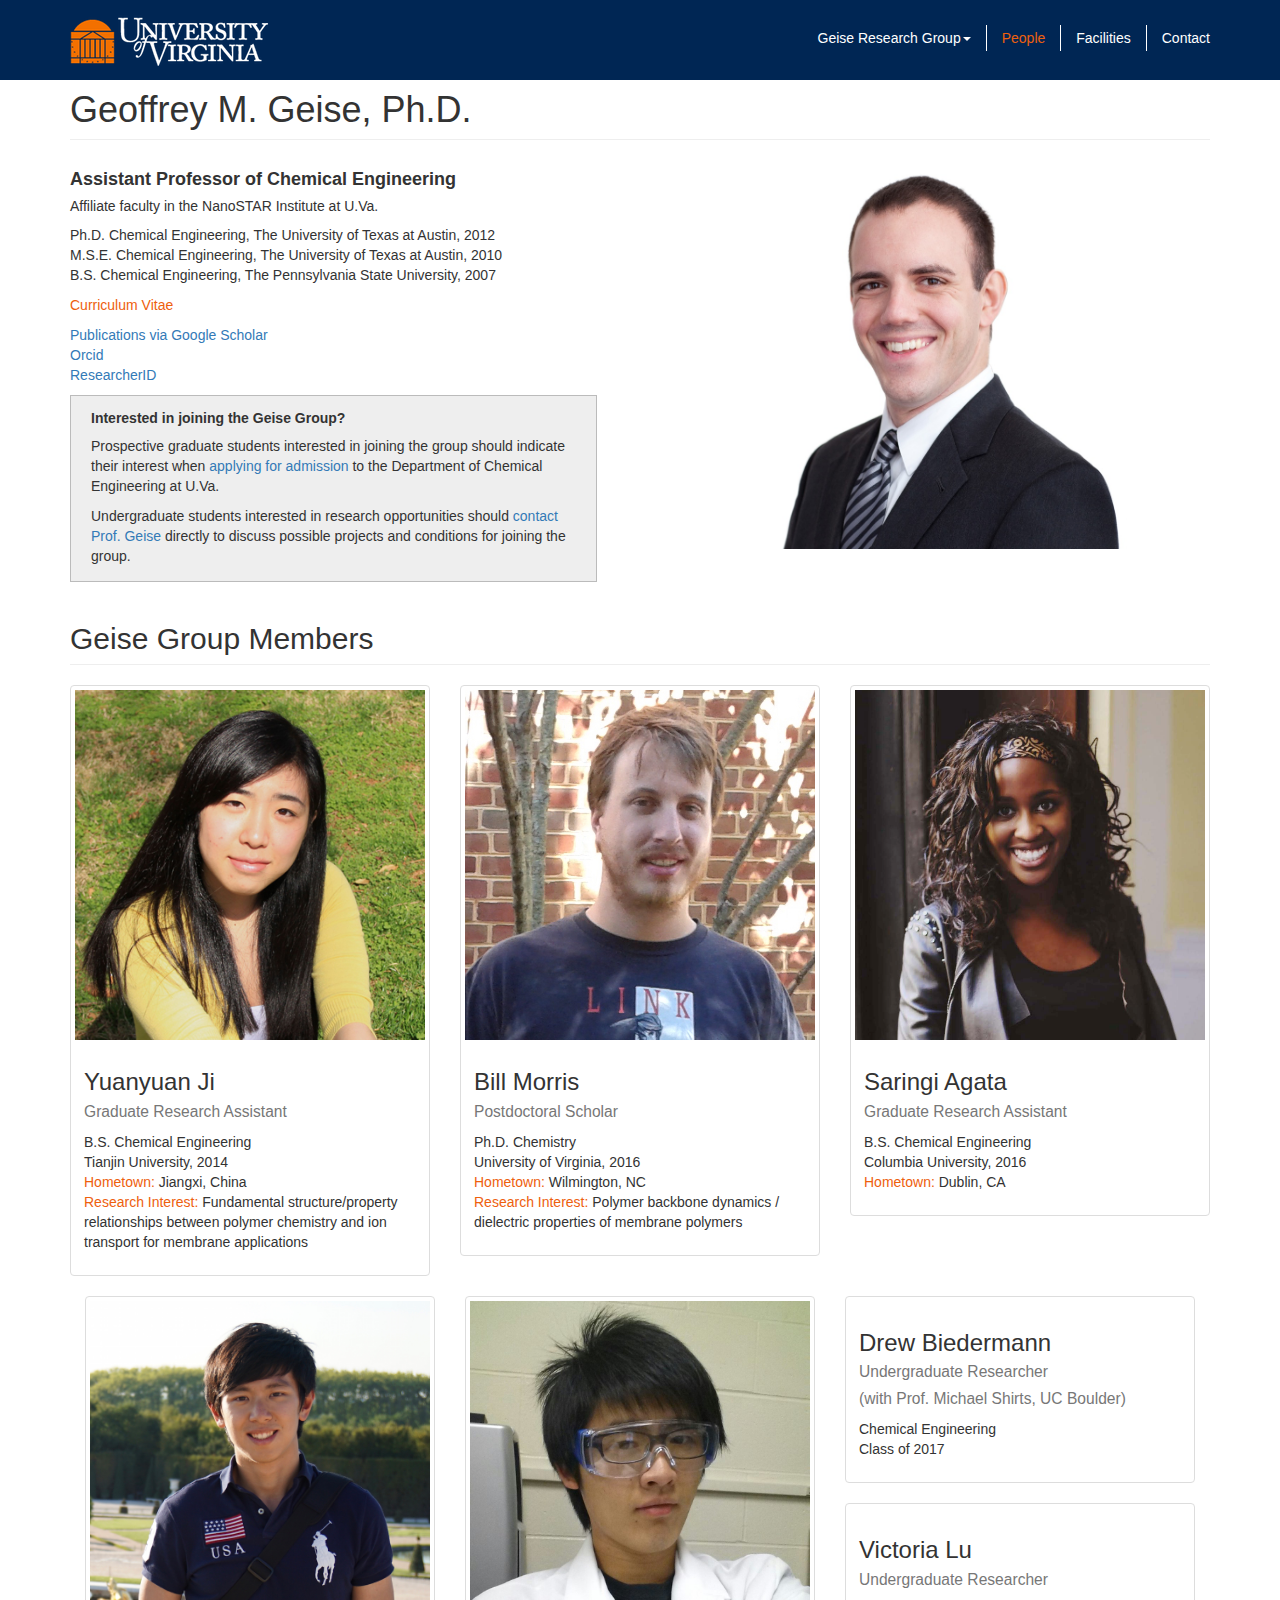
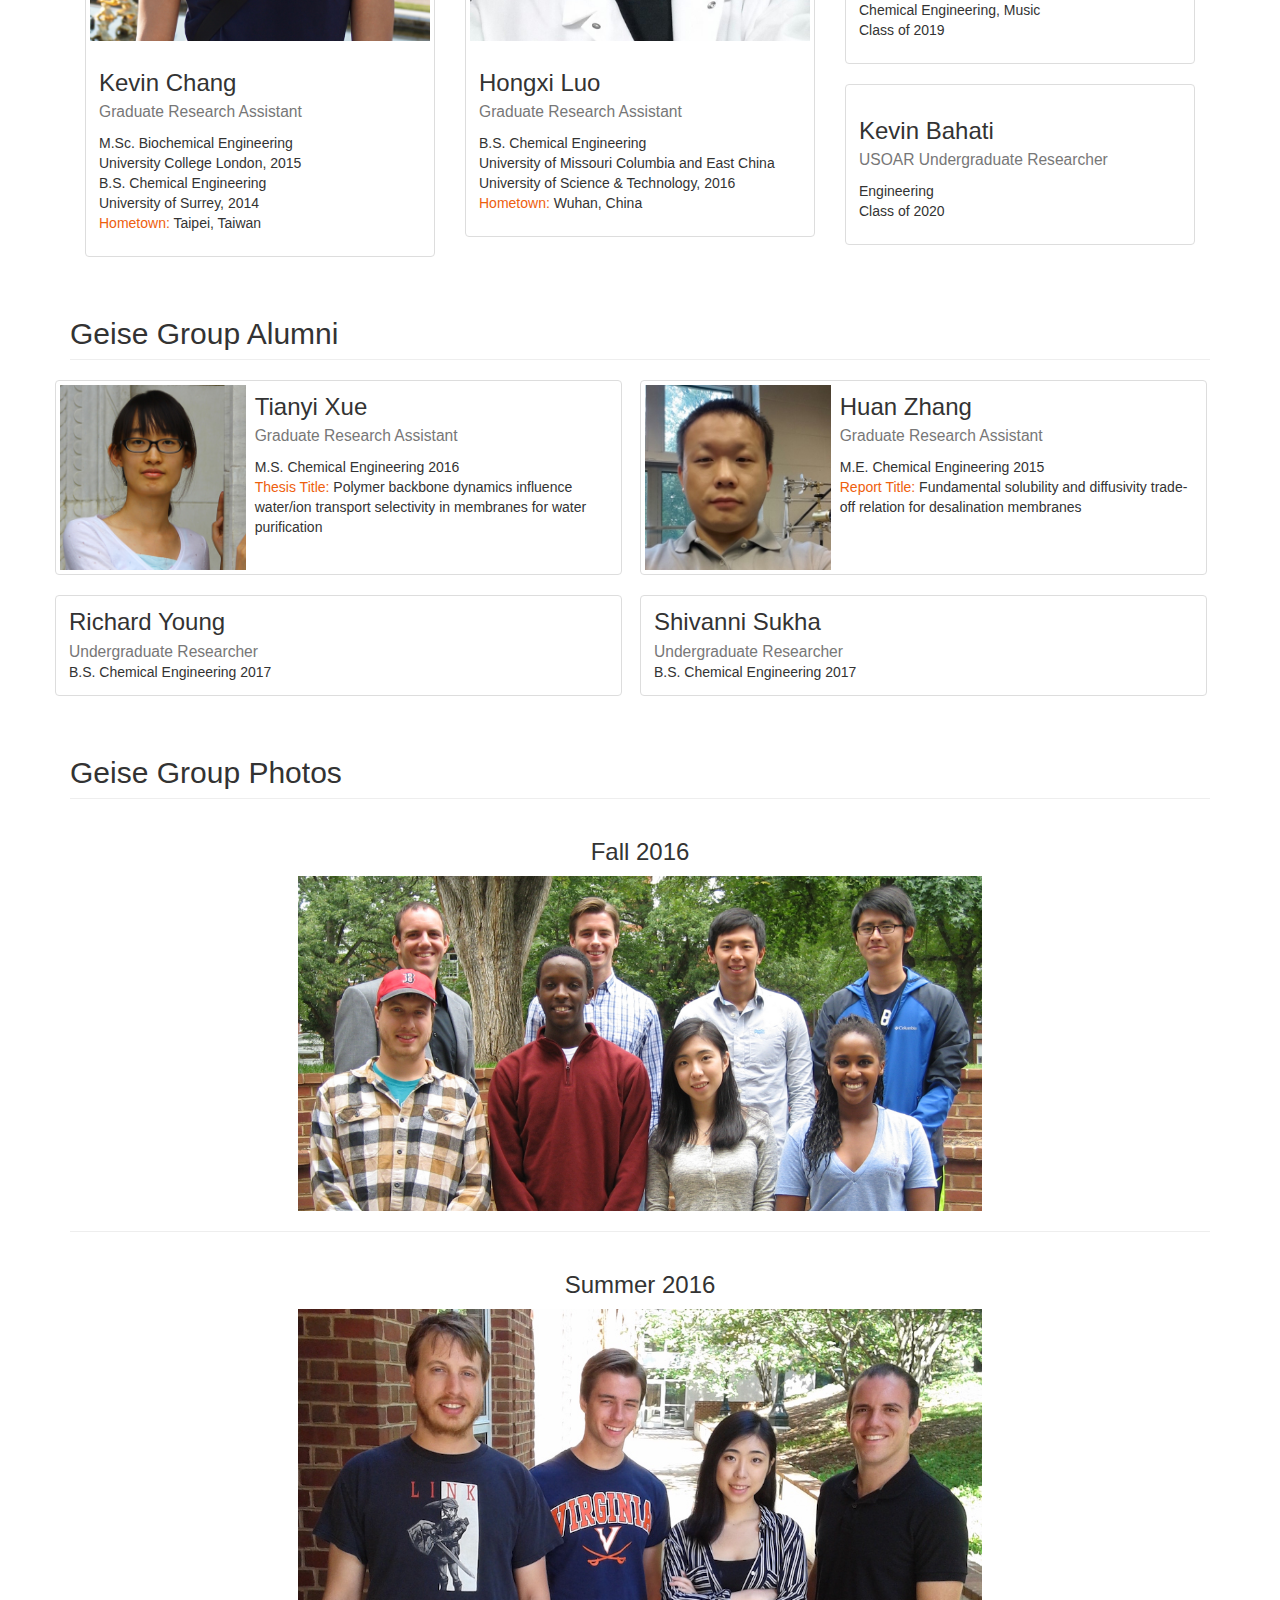
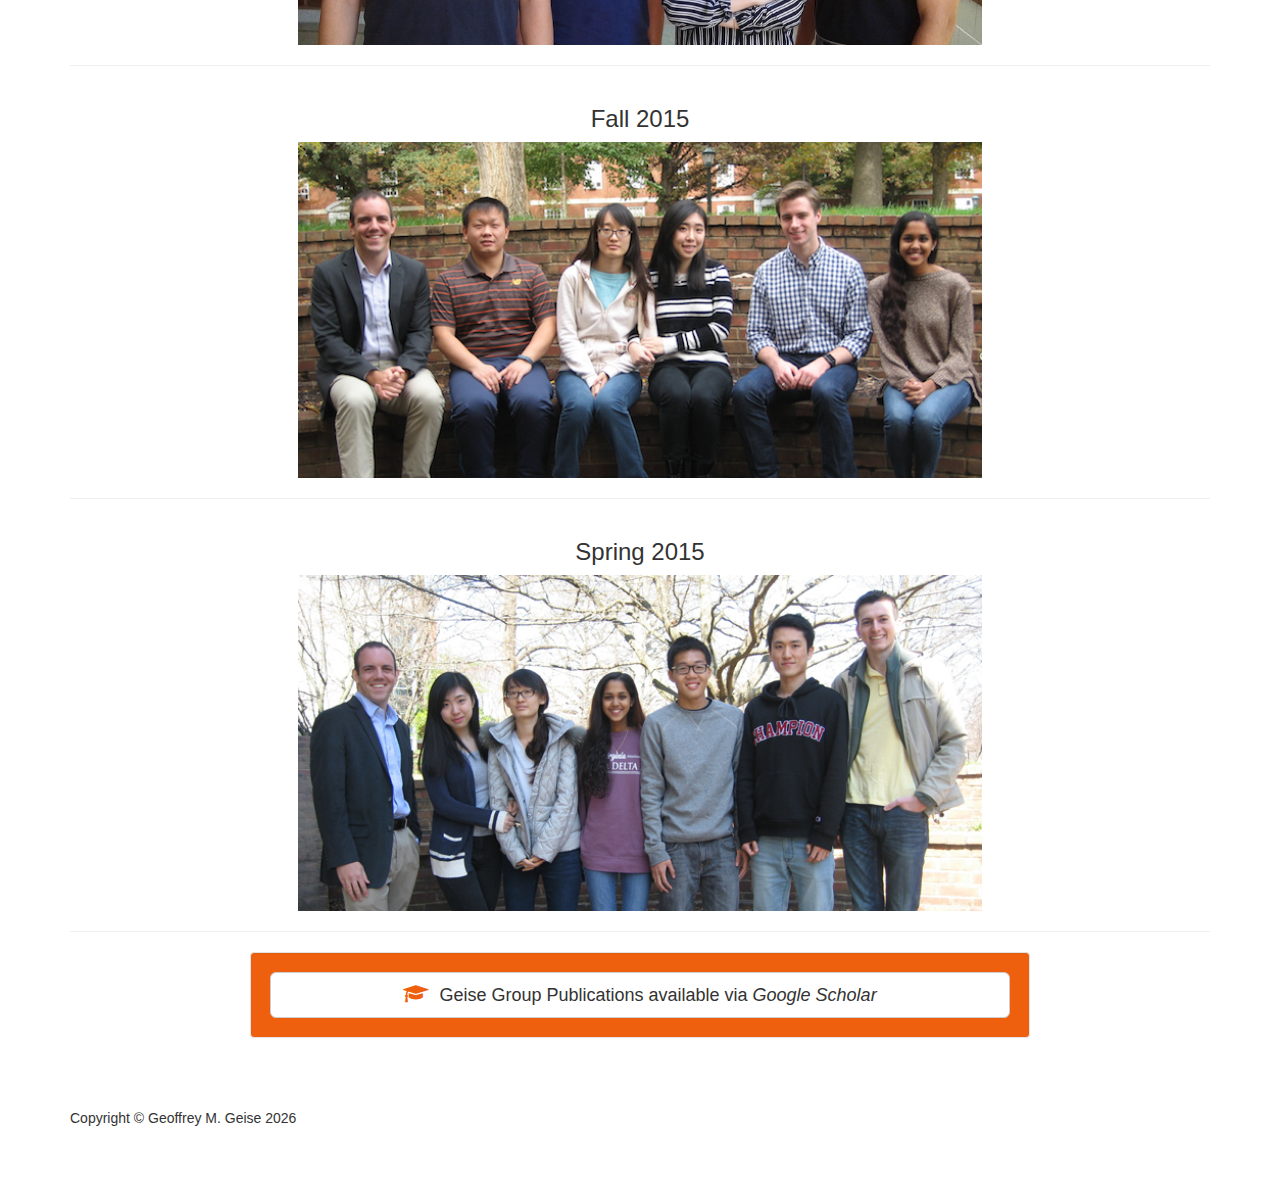
<file: people.html>
<!DOCTYPE html>
<html lang="en">

<head>

    <meta charset="utf-8">
    <meta http-equiv="X-UA-Compatible" content="IE=edge">
    <meta name="viewport" content="width=device-width, initial-scale=1">
    <meta name="description" content="Geise Research Group at the University of Virginia">
    <meta name="author" content="Geoffrey Geise">

    <title>Geise Research Group | People</title>

    <!-- Bootstrap Core CSS -->
    <link href="css/bootstrap.min.css" rel="stylesheet">

    <!-- Custom CSS -->
    <link href="css/geise-group.css" rel="stylesheet">

    <!-- Custom Fonts -->
    <link href="font-awesome/css/font-awesome.min.css" rel="stylesheet" type="text/css">

    <!-- Favicon -->
    <link rel="icon" href="img/uva_favicon.png">


    <script src="js/jquery.js"></script>
    <script src="js/geise.js"></script>


<script>
  (function(i,s,o,g,r,a,m){i['GoogleAnalyticsObject']=r;i[r]=i[r]||function(){
  (i[r].q=i[r].q||[]).push(arguments)},i[r].l=1*new Date();a=s.createElement(o),
  m=s.getElementsByTagName(o)[0];a.async=1;a.src=g;m.parentNode.insertBefore(a,m)
  })(window,document,'script','//www.google-analytics.com/analytics.js','ga');

  ga('create', 'UA-61116045-1', 'auto');
  ga('send', 'pageview');

</script>

</head>

<body>

  <!-- Navigation -->
 <nav class="navbar navbar-inverse navbar-fixed-top" role="navigation">
      <div class="container">
          <!-- Brand and toggle get grouped for better mobile display -->
          <div class="navbar-header">
              <button type="button" class="navbar-toggle" data-toggle="collapse" data-target="#bs-example-navbar-collapse-1">
                  <span class="sr-only">Toggle navigation</span>
                  <span class="icon-bar"></span>
                  <span class="icon-bar"></span>
                  <span class="icon-bar"></span>
              </button>
              <a class="navbar-brand" href="http://www.virginia.edu/" target="_blank">
                  <img src="img/uvalogo.png" alt="uva logo">
              </a>
          </div>
          <!-- Collect the nav links, forms, and other content for toggling -->
          <div class="collapse navbar-collapse" id="bs-example-navbar-collapse-1">
              <ul class="nav navbar-nav navbar-right">
                  <li class="dropdown">
                      <a href="index.html" class="dropdown-toggle" data-toggle="dropdown">Geise Research Group<b class="caret"></b></a>
                      <ul class="dropdown-menu">
                          <li>
                              <a href="index.html">Home Page</a>
                          </li>
                          <li>
                              <a href="water.html">Water Purification</a>
                          </li>
                          <li>
                              <a href="energy.html">Renewable Energy</a>
                          </li>
                      </ul>
                  </li>
                  <li class="active_link">
                      <a href="people.html">People</a>
                  </li>
                  <li>
                      <a href="facilities.html">Facilities</a>
                  </li>
                  <li>
                      <a href="contact.html">Contact</a>
                  </li>
              </ul>
          </div>
          <!-- /.navbar-collapse -->
      </div>
      <!-- /.container -->
  </nav>

  <!-- Page Content -->
  <div class="container">

      <!-- Page Heading -->
      <div class="row">
          <div class="col-lg-12">
              <h1 class="page-header">Geoffrey M. Geise, Ph.D.
              </h1>
          </div>
      </div>
      <!-- /.row -->

      <!-- Intro Content -->
      <div class="row">
          <div class="col-md-6">
              <h4><strong>Assistant Professor of Chemical Engineering</strong></h4>
              <h5>Affiliate faculty in the NanoSTAR Institute at U.Va.</h5>
              <p>Ph.D. Chemical Engineering, The University of Texas at Austin, 2012<br>
              M.S.E. Chemical Engineering, The University of Texas at Austin, 2010<br>
              B.S. Chemical Engineering, The Pennsylvania State University, 2007<br>
              </p>
              <p><a class="cv_link" href="http://faculty.virginia.edu/geise/cv.pdf" target="_blank">Curriculum Vitae</a></p>
              <p><a href="https://scholar.google.com/citations?user=pR8eT_sAAAAJ" target="_blank">Publications via Google Scholar</a><br>
              <a href="http://orcid.org/0000-0002-5439-272X" target="_blank">Orcid</a><br>
              <a href="http://www.researcherid.com/rid/H-5159-2016" target="_blank">ResearcherID</a></p>

              <div class="joining_info_box">
              <h5><strong>Interested in joining the Geise Group?</strong></h5><p>Prospective graduate students interested in joining the group should indicate their interest when <a href="http://www.che.virginia.edu/graduate/application.html" target="_blank">applying for admission</a> to the Department of Chemical Engineering at U.Va.</p><p>Undergraduate students interested in research opportunities should <a href="contact.html" target="_blank">contact Prof. Geise</a> directly to discuss possible projects and conditions for joining the group.</p>
              </div>
          </div>
          <div class="col-md-6">
              <img class="img-responsive geise_profile" src="img/geise.jpg" alt="">
          </div>
      </div>
      <!-- /.row -->

      <!-- Team Members -->
      <div class="row team_members">
          <div class="col-lg-12">
            <h2 class="page-header">Geise Group Members</h2>
          </div>


          <div class="col-md-4 text-center">
              <div class="thumbnail">
                  <img class="img-responsive" src="img/ji.jpg" alt="ji profile">
                  <div class="caption">
                      <h3 class="grad_student_bio">Yuanyuan Ji<br>
                          <small>Graduate Research Assistant</small>
                      </h3>
                      <p class="grad_student_bio">B.S. Chemical Engineering<br>
                      Tianjin University, 2014<br>
                      <span class="date">Hometown:</span> Jiangxi, China<br>
                      <span class="date">Research Interest:</span> Fundamental structure/property relationships between polymer chemistry and ion transport for membrane applications</p>
                  </div>
              </div>
          </div>
          <div class="col-md-4 text-center">
              <div class="thumbnail">
                  <img class="img-responsive" src="img/morris.jpg" alt="morris profile">
                  <div class="caption">
                      <h3 class="grad_student_bio">Bill Morris<br>
                          <small>Postdoctoral Scholar</small>
                      </h3>
                      <p class="grad_student_bio">Ph.D. Chemistry<br>
                      University of Virginia, 2016<br>
                      <span class="date">Hometown:</span> Wilmington, NC<br>
                      <span class="date">Research Interest:</span>  Polymer backbone dynamics / dielectric properties of membrane polymers</p>
                  </div>
              </div>
          </div>

            <div class="col-md-4 text-center">
              <div class="thumbnail">
                  <img class="img-responsive" src="img/agata.jpg" alt="agata profile">
                  <div class="caption">
                      <h3 class="grad_student_bio">Saringi Agata<br>
                          <small>Graduate Research Assistant</small>
                      </h3>
                      <p class="grad_student_bio">B.S. Chemical Engineering<br>
                      Columbia University, 2016<br>
                      <span class="date">Hometown:</span> Dublin, CA<br>
                      <!--<span class="date">Research Interest:</span>  TBD</p> -->
                  </div>
              </div>
          </div>
        </div>

          <div class="col-md-4 text-center">
              <div class="thumbnail">
                  <img class="img-responsive" src="img/chang.jpg" alt="chang profile">
                  <div class="caption">
                      <h3 class="grad_student_bio">Kevin Chang<br>
                          <small>Graduate Research Assistant</small>
                      </h3>
                      <p class="grad_student_bio">M.Sc. Biochemical Engineering<br>
                      University College London, 2015<br>
                      B.S. Chemical Engineering<br>
                      University of Surrey, 2014<br>
                      <span class="date">Hometown:</span> Taipei, Taiwan<br>
                      <!--<span class="date">Research Interest:</span> Influence of polymer membrane permittivity and ion polarizability on ion sorption properties</p> -->
                  </div>
              </div>
          </div>
          <div class="col-md-4 text-center">
              <div class="thumbnail">
                  <img class="img-responsive" src="img/luo.jpg" alt="luo profile">
                  <div class="caption">
                      <h3 class="grad_student_bio">Hongxi Luo<br>
                          <small>Graduate Research Assistant</small>
                      </h3>
                      <p class="grad_student_bio">B.S. Chemical Engineering<br>
                      University of Missouri Columbia and East China University of Science & Technology, 2016<br>
                      <span class="date">Hometown:</span> Wuhan, China<br>
                      <!--<span class="date">Research Interest:</span>  TBD</p> -->
                  </div>
              </div>
          </div>

          <div class="col-md-4 text-center">
              <div class="thumbnail">
                  <div class="caption">
                      <h3 class="grad_student_bio">Drew Biedermann<br>
                          <small>Undergraduate Researcher<br>
                          (with Prof. Michael Shirts, UC Boulder)</small>
                      </h3>
                      <p class="grad_student_bio">Chemical Engineering<br>
                      Class of 2017<br>
                      </p>
                  </div>
              </div>

              <div class="thumbnail">
                  <div class="caption">
                      <h3 class="grad_student_bio">Victoria Lu<br>
                          <small>Undergraduate Researcher</small>
                      </h3>
                      <p class="grad_student_bio">Chemical Engineering, Music<br>
                      Class of 2019<br>
                      </p>
                  </div>
              </div>

              <div class="thumbnail">
                  <div class="caption">
                      <h3 class="grad_student_bio">Kevin Bahati<br>
                          <small>USOAR Undergraduate Researcher</small>
                      </h3>
                      <p class="grad_student_bio">Engineering<br>
                      Class of 2020<br>
                      </p>
                  </div>
              </div>

          </div>

        <div class="row team_members">

          <div class="col-lg-12">
            <h2 class="page-header">Geise Group Alumni</h2>
          </div>

          <div class="col-md-6">
            <div class="row thumbnail alumni_thumbnail">
                <img class="img-responsive alumni-pic col-md-4" src="img/xue.jpg" alt="xue profile">
                <div class="caption col-md-8">
                  <h3 class="alumni_bio_header">Tianyi Xue<br>
                    <small>Graduate Research Assistant</small>
                  </h3>
                  <p class="alumni_bio">M.S. Chemical Engineering 2016<br>
                    <span class="date">Thesis Title:</span> Polymer backbone dynamics influence water/ion transport selectivity in membranes for water purification<br>
                  </p>
                </div>
            </div>
          </div>

          <div class="col-md-6">
            <div class="row thumbnail alumni_thumbnail">
                <img class="img-responsive alumni-pic col-md-4" src="img/zhang.jpg" alt="xue profile">
                <div class="caption col-md-8">
                  <h3 class="alumni_bio_header">Huan Zhang<br>
                    <small>Graduate Research Assistant</small>
                  </h3>
                  <p class="alumni_bio">M.E. Chemical Engineering 2015<br>
                    <span class="date">Report Title:</span> Fundamental solubility and diffusivity trade-off relation for desalination membranes<br>
                  </p>
                </div>
            </div>
          </div>

          <div class="col-md-6">
            <div class="row thumbnail alumni_thumbnail">
                <div class="caption col-md-12">
                  <h3 class="alumni_bio_header undergrad">Richard Young<br>
                    <small>Undergraduate Researcher</small>
                  </h3>
                  <p class="alumni_bio">B.S. Chemical Engineering 2017<br></p>
                </div>
            </div>
          </div>

          <div class="col-md-6">
            <div class="row thumbnail alumni_thumbnail">
                <div class="caption col-md-12">
                  <h3 class="alumni_bio_header undergrad">Shivanni Sukha<br>
                    <small>Undergraduate Researcher</small>
                  </h3>
                  <p class="alumni_bio">B.S. Chemical Engineering 2017<br></p>
                </div>
            </div>
          </div>

        </div>
      <!-- /.row -->

      <div class="row">

        <div class="col-lg-12">
          <h2 class="page-header">Geise Group Photos</h2>
        </div>

        <div class="col-lg-12 archive_group_photo_container">
          <h3>Fall 2016</h3>
          <img class="archive_group_photo" src="img/geisegroup_fa16.jpg" alt="geise group fall 2016">
          <hr>
        </div>

        <div class="col-lg-12 archive_group_photo_container">
          <h3>Summer 2016</h3>
          <img class="archive_group_photo" src="img/geisegroup2.jpg" alt="geise group summer 2016">
          <hr>
        </div>

        <div class="col-lg-12 archive_group_photo_container">
          <h3>Fall 2015</h3>
          <img class="archive_group_photo" src="img/geisegroup.jpg" alt="geise group fall 2015">
          <hr>
        </div>

        <div class="col-lg-12 archive_group_photo_container">
          <h3>Spring 2015</h3>
          <img class="archive_group_photo" src="img/geisegroup_sp15.jpg" alt="geise group spring 2015">
          <hr>
        </div>

      </div>

      <!-- Google Scholar Section -->
  <div class="row">
      <div class="col-md-2">
      </div>
      <div class="well col-md-8">
          <div class="row">
              <div class="col-md-12">
                  <a class="btn btn-lg btn-default btn-block" href="https://scholar.google.com/citations?user=pR8eT_sAAAAJ" target="_blank"> <i class="fa fa-graduation-cap"></i><p class="google_scholar"> Geise Group Publications available via <em>Google Scholar</em></p></a>
              </div>
          </div>
      </div>
      <div class="col-md-2">
      </div>
  </div>

      <!-- Footer -->
      <footer>
          <div class="row">
              <div class="col-lg-12">
                  <p>Copyright &copy; Geoffrey M. Geise <span id="year"></span></p>
              </div>
          </div>
      </footer>

  </div>
  <!-- /.container -->


    <!-- jQuery -->
    <script src="js/jquery.js"></script>

    <!-- Bootstrap Core JavaScript -->
    <script src="js/bootstrap.min.js"></script>

</body>

</html>
</file>
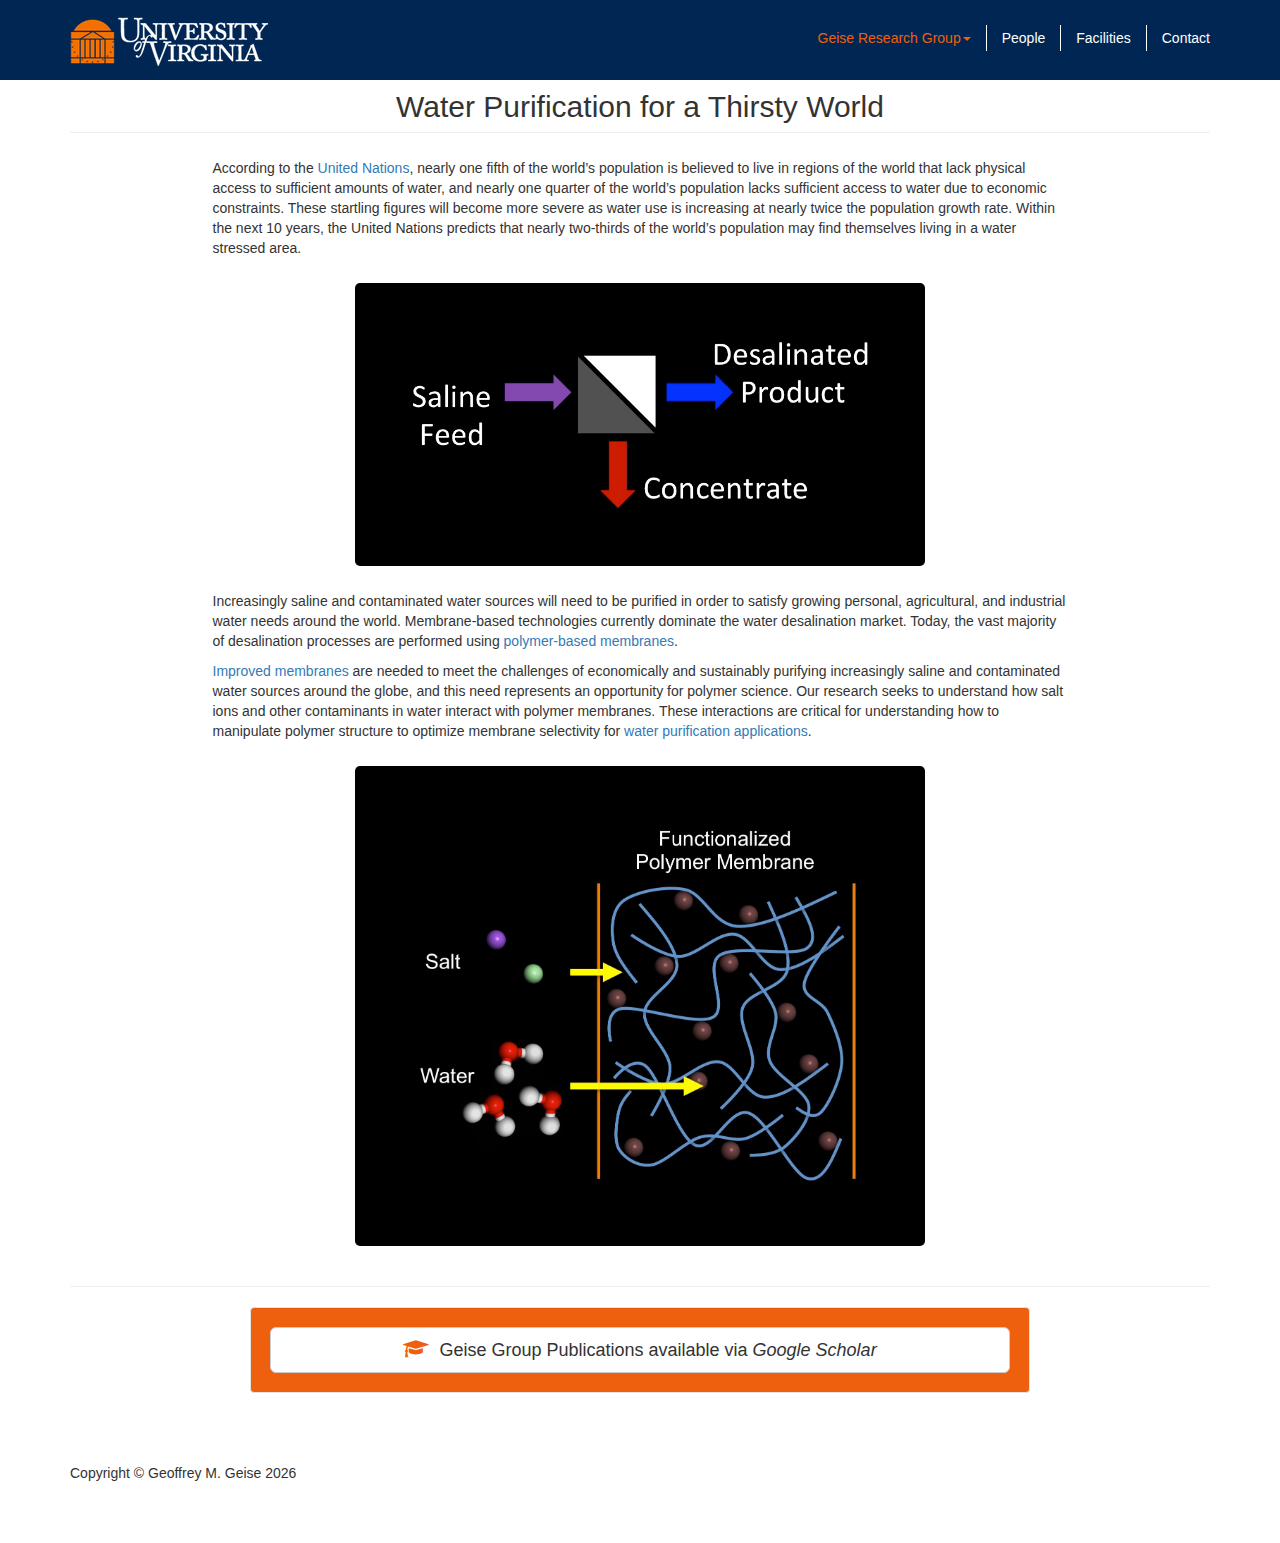
<file: water.html>
<!DOCTYPE html>
<html lang="en">

<head>

    <meta charset="utf-8">
    <meta http-equiv="X-UA-Compatible" content="IE=edge">
    <meta name="viewport" content="width=device-width, initial-scale=1">
    <meta name="description" content="Geise Research Group at the University of Virginia">
    <meta name="author" content="Geoffrey Geise">

    <title>Geise Research Group | Water Purification</title>

    <!-- Bootstrap Core CSS -->
    <link href="css/bootstrap.min.css" rel="stylesheet">

    <!-- Custom CSS -->
    <link href="css/geise-group.css" rel="stylesheet">

    <!-- Custom Fonts -->
    <link href="font-awesome/css/font-awesome.min.css" rel="stylesheet" type="text/css">

    <!-- Favicon -->
    <link rel="icon" href="img/uva_favicon.png">

    <script src="js/jquery.js"></script>
    <script src="js/geise.js"></script>

<script>
  (function(i,s,o,g,r,a,m){i['GoogleAnalyticsObject']=r;i[r]=i[r]||function(){
  (i[r].q=i[r].q||[]).push(arguments)},i[r].l=1*new Date();a=s.createElement(o),
  m=s.getElementsByTagName(o)[0];a.async=1;a.src=g;m.parentNode.insertBefore(a,m)
  })(window,document,'script','//www.google-analytics.com/analytics.js','ga');

  ga('create', 'UA-61116045-1', 'auto');
  ga('send', 'pageview');

</script>

</head>

<body>

    <!-- Navigation -->
   <nav class="navbar navbar-inverse navbar-fixed-top" role="navigation">
        <div class="container">
            <!-- Brand and toggle get grouped for better mobile display -->
            <div class="navbar-header">
                <button type="button" class="navbar-toggle" data-toggle="collapse" data-target="#bs-example-navbar-collapse-1">
                    <span class="sr-only">Toggle navigation</span>
                    <span class="icon-bar"></span>
                    <span class="icon-bar"></span>
                    <span class="icon-bar"></span>
                </button>
                <a class="navbar-brand" href="http://www.virginia.edu/" target="_blank">
                    <img src="img/uvalogo.png" alt="uva logo">
                </a>
            </div>
            <!-- Collect the nav links, forms, and other content for toggling -->
            <div class="collapse navbar-collapse" id="bs-example-navbar-collapse-1">
                <ul class="nav navbar-nav navbar-right">
                    <li class="dropdown active_link">
                        <a href="index.html" class="dropdown-toggle" data-toggle="dropdown">Geise Research Group<b class="caret"></b></a>
                        <ul class="dropdown-menu">
                            <li>
                                <a href="index.html">Home Page</a>
                            </li>
                            <li>
                                <a href="water.html">Water Purification</a>
                            </li>
                            <li>
                                <a href="energy.html">Renewable Energy</a>
                            </li>
                        </ul>
                    </li>
                    <li>
                        <a href="people.html">People</a>
                    </li>
                    <li>
                        <a href="facilities.html">Facilities</a>
                    </li>
                    <li>
                        <a href="contact.html">Contact</a>
                    </li>
                </ul>
            </div>
            <!-- /.navbar-collapse -->
        </div>
        <!-- /.container -->
    </nav>

    <!-- Page Content -->
    <div class="container">

    <!-- Features Section -->
        <div class="row">
            <div class="col-lg-12">
                <h2 class="page-header research_header">Water Purification for a Thirsty World</h2>
            </div>
            <div class="col-md-12">
                <p class="research_text">According to the <a href="http://www.unwater.org/" target="_blank">United Nations</a>, nearly one fifth of the world’s population is believed to live in regions of the world that lack physical access to sufficient amounts of water, and nearly one quarter of the world’s population lacks sufficient access to water due to economic constraints. These startling figures will become more severe as water use is increasing at nearly twice the population growth rate. Within the next 10 years, the United Nations predicts that nearly two-thirds of the world’s population may find themselves living in a water stressed area.</p>
            </div>
         <!--    <div class="col-md-4">
                <img class="img-responsive water_cylinder" src="img/water_in_graduated_cylinder.jpg" alt="water in graduated cylinder">
            </div> -->
             <div class="col-md-12">
                <img class="img-responsive research_pic" src="img/membrane_desalination.jpg" alt="membrane desalination">
            </div>
            <div class="col-md-12">
                <p class="research_text">Increasingly saline and contaminated water sources will need to be purified in order to satisfy growing personal, agricultural, and industrial water needs around the world. Membrane-based technologies currently dominate the water desalination market. Today, the vast majority of desalination processes are performed using <a href="http://www.dx.doi.org/10.1002/polb.22037" target="_blank">polymer-based membranes</a>.</p>
            </div>
            <div class="col-md-12">
                <p class="research_text"><a href="http://www.sciencedirect.com/science/article/pii/S0079670013000804" target="_blank">Improved membranes</a> are needed to meet the challenges of economically and sustainably purifying increasingly saline and contaminated water sources around the globe, and this need represents an opportunity for polymer science. Our research seeks to understand how salt ions and other contaminants in water interact with polymer membranes. These interactions are critical for understanding how to manipulate polymer structure to optimize membrane selectivity for <a href="http://onlinelibrary.wiley.com/doi/10.1002/anie.201409783/abstract" target="_blank">water purification applications</a>.</p>
            </div>
            <div class="col-md-12">
                <img class="img-responsive research_pic" src="img/membrane_diagram.jpg" alt="water in graduated cylinder">
            </div>
        </div>
        <!-- /.row -->
        <hr>

        <!-- Google Scholar Section -->
    <div class="row">
        <div class="col-md-2">
        </div>
        <div class="well col-md-8">
            <div class="row">
                <div class="col-md-12">
                    <a class="btn btn-lg btn-default btn-block" href="https://scholar.google.com/citations?user=pR8eT_sAAAAJ" target="_blank"> <i class="fa fa-graduation-cap"></i><p class="google_scholar"> Geise Group Publications available via <em>Google Scholar</em></p></a>
                </div>
            </div>
        </div>
        <div class="col-md-2">
        </div>
    </div>
        <!-- Footer -->
        <footer>
            <div class="row">
                <div class="col-lg-12">
                     <p>Copyright &copy; Geoffrey M. Geise <span id="year"></span></p>
                </div>
            </div>
        </footer>

    </div>
    <!-- /.container -->

    <!-- jQuery -->
    <script src="js/jquery.js"></script>

    <!-- Bootstrap Core JavaScript -->
    <script src="js/bootstrap.min.js"></script>

</body>

</html>
</file>
<file: css/geise-group.css>
/*!
 * Start Bootstrap - Modern Business HTML Template (http://startbootstrap.com)
 * Code licensed under the Apache License v2.0.
 * For details, see http://www.apache.org/licenses/LICENSE-2.0.
 */

/* Global Styles */

html,
body {
    height: 100%;
}

body {
    padding-top: 50px; /* Required padding for .navbar-fixed-top. Remove if using .navbar-static-top. Change if height of navigation changes. */
}

.tab {
    margin-top: 20px;
    margin-bottom: 20px;
    margin-left: 40px;
}

.img-portfolio {
    margin-bottom: 30px;
}

.img-hover:hover {
    opacity: 0.8;
}

/* Header Styles */
.navbar-inverse {
    background-color: #002654;
    border-color: #002654;
}

.navbar-inverse .navbar-collapse {
    padding-top: 15px;
}

.navbar-inverse .navbar-nav>li>a {
    color: #fff;
}

.navbar-inverse .navbar-nav>li>a:hover {
    color: #F36F21;
}

.navbar {
    min-height: 80px;
}

.navbar-right li {
    border-right: 1px white solid;
}

.navbar-right li:last-child {
    border-right: none;
}

.navbar-right a {
    padding-top: 3px !important;
    padding-bottom: 3px !important;
}

.navbar-nav {
    margin-top: 10px;
}

.navbar-nav>li.active_link>a {
    color: #ee600d;
    background-color: initial;
}

.navbar-inverse .navbar-nav>.open>a,
.navbar-inverse .navbar-nav>.open>a:focus,
.navbar-inverse .navbar-nav>.open>a:hover {
    background-color: initial;
}

/* 404 Page Styles */

.error-404 {
    font-size: 100px;
}

/* Footer Styles */

footer {
    margin: 50px 0;
}

/* Responsive Styles */

@media(max-width:991px) {
    .customer-img,
    .img-related {
        margin-bottom: 30px;
    }
}

@media(max-width:767px) {
    .img-portfolio {
        margin-bottom: 15px;
    }
}

/* Home Page */

i.glyphicon, i.fa {
    font-size: 20px;
}

.panel-heading {
    text-align: center;
    padding: 20px;
}

.news-header {
    text-align: center;
    background-color: #3c58ad;
    color: white;
    padding: 10px;
    border-radius: 5px;
    margin-bottom: 5px;
}

.news-header h2 {
    margin-top: 10px;
}

.panel-title {
    text-align: left;
}

.date {
    color: #ee600d;
}

/* Google Scholar Button */
i.fa-graduation-cap {
    color: #ee600d;
    padding-right: 10px;
}

.well {
    background-color: #ee600d;
}

i.fa-newspaper-o {
    padding-right: 15px;
    font-size: 1.25em;
}

p.google_scholar {
    display: inline-block;
    padding: 0;
    margin: 0;
}

/* Contact Page */
.map {
    text-align: center;
}

/* People */
.geise_profile {
    width: 70%;
    margin: 0 auto;
}

.grad_student_bio {
    text-align: left;
}

.joining_info_box {
    width: 95%;
    border: 1px solid #bbb;
    background-color: #eee;
    padding: 5px 20px;
}

.alumni_bio_header {
  margin-top: 0;
}

.alumni_bio_header.undergrad {
  margin: 0;
}

.alumni_bio {
  margin: 0;
}

.alumni-pic {
  padding: 0;
}

.alumni_thumbnail {
  margin-right: 0.5%;
}

.archive_group_photo {
  width: 60%;
}

.archive_group_photo_container {
  text-align: center;
}

.cv_link {
    color: #ee600d;
}

/* Facilities */
div.panel-body li {
    font-weight: 700;
    list-style-type: none;
}

div.panel-body li.sub {
    font-weight: initial;
    list-style-type: initial;
    list-style-position: inside;
}

li.equipment_header {
    margin-top: 15px;
}

/* Water */
.water_cylinder {
    max-height: 120px;
    margin: 0 auto;
}

.research_pic {
    width: 50%;
    margin: 20px auto;
    padding: 50px;
    background-color: #000;
    border-radius: 5px;
}

.energy_pic {
    background-color: #fff;
    padding: 20px;
}

p.research_text {
    width: 75%;
    margin: 5px auto;
}

h2.research_header {
    text-align: center;
}

/* Media Queries */

@media screen and (min-width: 500px) and (max-width: 990px) {
    .geise_profile {
      width: 50%;
    }

    .team_members {
      width: 60%;
      margin: 0 auto;
    }

    .img-portfolio {
      margin: 0 auto;
      padding: 10px;
    }

    .research_pic {
      width: 75%;
    }

    .archive_group_photo {
      width: 80%;
    }
}

@media screen and (max-width: 590px) {
    a.btn-block {
        font-size: 0.9em;
    }

    a.btn-block i {
        display: block;
    }

    .img-portfolio {
        width: 40%;
        margin: 0 auto;
        padding: 5px;
    }

    .archive_group_photo {
      width: 100%;
    }

    .research_pic {
        width: 90%;
    }

    h1.page-header, h2.page-header {
        font-size: 24px;
    }
}
</file>
